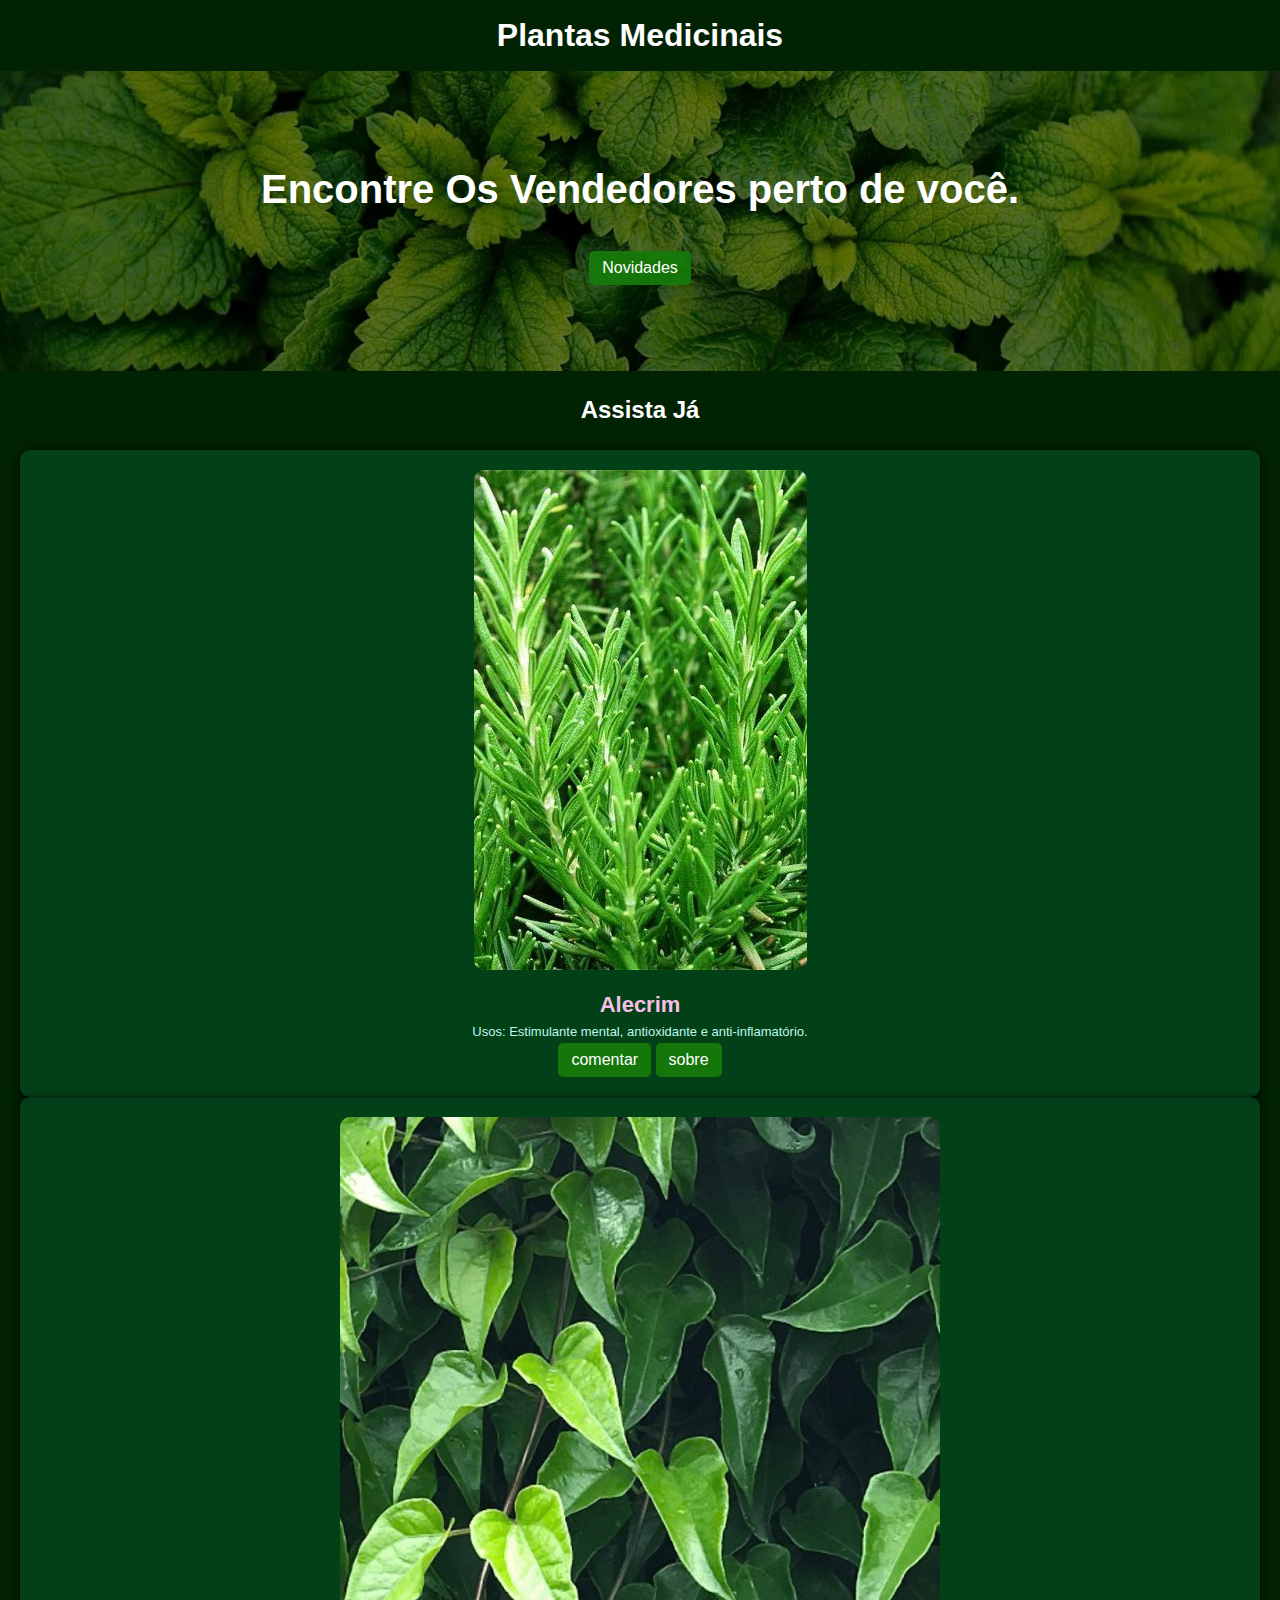
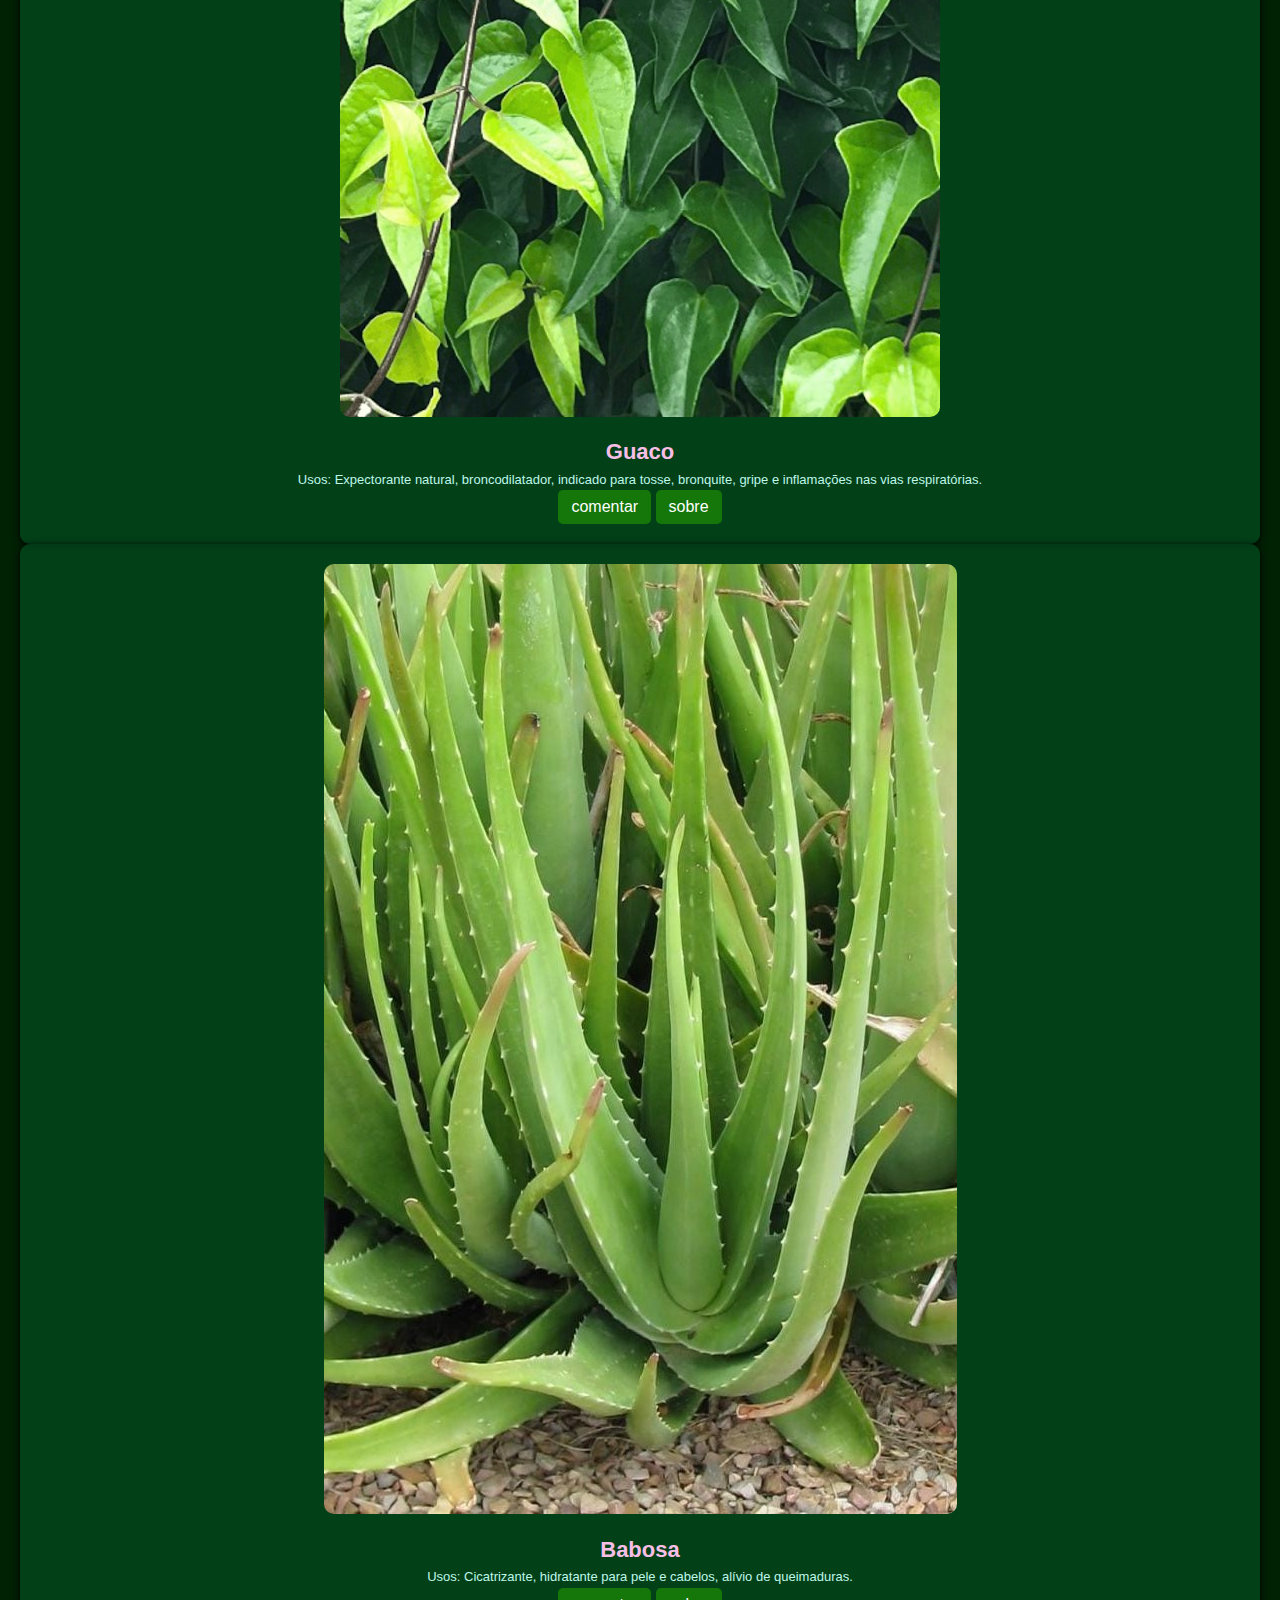
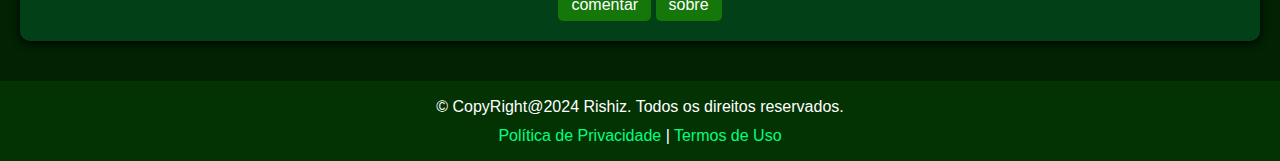
<file: inicio.html>
<!DOCTYPE html>
<html lang="pt-BR">
<head>
    <meta charset="UTF-8">
    <meta name="viewport" content="width=device-width, initial-scale=1.0">
    <meta http-equiv="X-UA-Compatible" content="ie=edge">
    <title>Plantas Medicinais</title>
    <link rel="stylesheet" href="style.css">
</head>
<body>
    <header>
        <div class="logo">
            <h1>Plantas Medicinais</h1>
        </div>
    </header>

    <section class="hero">
        <h2>Encontre Os Vendedores perto de você.</h2>
        <p></p>
        <a href="index.html" class="btn">Novidades</a>
    </section>

    <section class="salas">
        <h2>Assista Já</h2>
            <div class="sala">
                <img src="assets/plantas/planta4/alecrim.jpg" alt="Sala 3">
                <h3 class="bit">Alecrim</h3>
                <p class="nrg">Usos: Estimulante mental, antioxidante e anti-inflamatório.</p>
                <a href="comentario/contato.html"class="btn">comentar</a>
                <a href="assets/plantas/planta4/alecrim.html" class="btn">sobre</a>
            </div>
            <div class="sala">
                <img src="assets/plantas/planta8/guaco.jpg" alt="Sala 3">
                <h3 class="bit">Guaco</h3>
                <p class="nrg">Usos: Expectorante natural, broncodilatador, indicado para tosse, bronquite, gripe e inflamações nas vias respiratórias.</p>
                <a href="comentario/contato.html"class="btn">comentar</a>
                <a href="assets/plantas/planta8/guaco.html" class="btn">sobre</a>
            </div>
            <div class="sala">
                <img src="assets/plantas/planta7/babosa.jpg" alt="Sala 4">
                <h3 class="bit">Babosa</h3>
                <p class="nrg">Usos: Cicatrizante, hidratante para pele e cabelos, alívio de queimaduras.</p>
                <a href="comentario/contato.html"class="btn">comentar</a>
                <a href="assets/plantas/planta7/babosa.html" class="btn">sobre</a>
            </div>
        </div>
    </section>

    <footer>
        <p>&copy;  CopyRight@2024 Rishiz. Todos os direitos reservados.</p>
        <p><a href="copy/copyr.html">Política de Privacidade</a> | <a href="termos/termos.html">Termos de Uso</a></p>
    </footer>
</body>
</html>
</file>
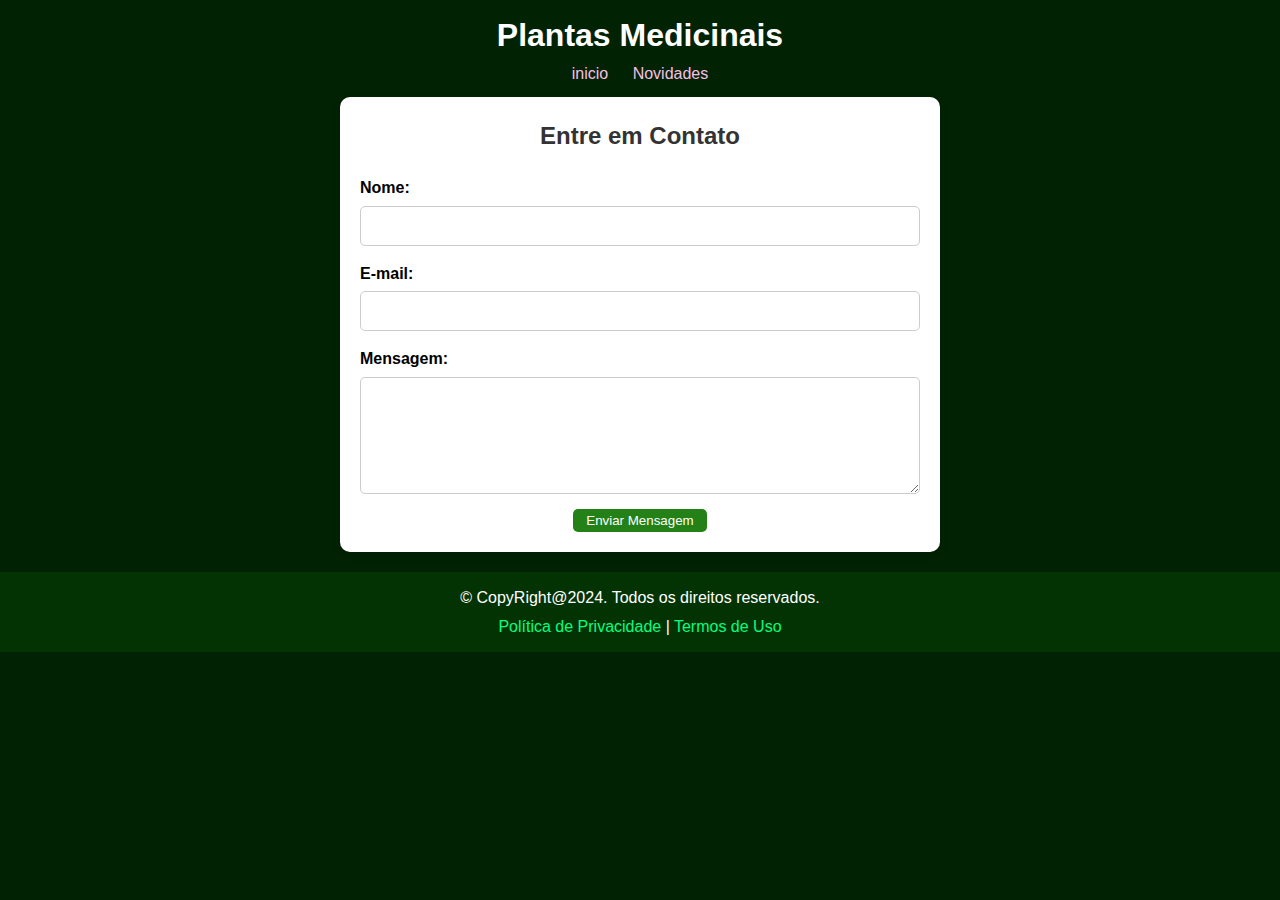
<file: comentario/contato.html>
<!DOCTYPE html>
<html lang="pt-BR">
<head>
    <meta charset="UTF-8">
    <meta name="viewport" content="width=device-width, initial-scale=1.0">
    <meta http-equiv="X-UA-Compatible" content="ie=edge">
    <title>Plantas Medicinais</title>
    <link rel="stylesheet" href="style.css">
</head>
<body>
    <header>
        <div class="logo">
            <h1>Plantas Medicinais</h1>
        </div>
        <nav>
            <ul>
                <li><a href="inicio.html">inicio</a></li>
                <li><a href="index.html">Novidades</a></li>
            </ul>
        </nav>
    </header>

    <section class="contato">
        <h2>Entre em Contato</h2>
        <form action="#" method="post">
            <label for="nome">Nome:</label>
            <input type="text" id="nome" name="nome" required>

            <label for="email">E-mail:</label>
            <input type="email" id="email" name="email" required>

            <label for="mensagem">Mensagem:</label>
            <textarea id="mensagem" name="mensagem" rows="5" required></textarea>

            <button type="submit" class="btn">Enviar Mensagem</button>
        </form>
    </section>

    <footer>
        <p>&copy; CopyRight@2024. Todos os direitos reservados.</p>
        <p><a href="copyr.html">Política de Privacidade</a> | <a href="termos.html">Termos de Uso</a></p>
    </footer>
</body>
</html>
</file>
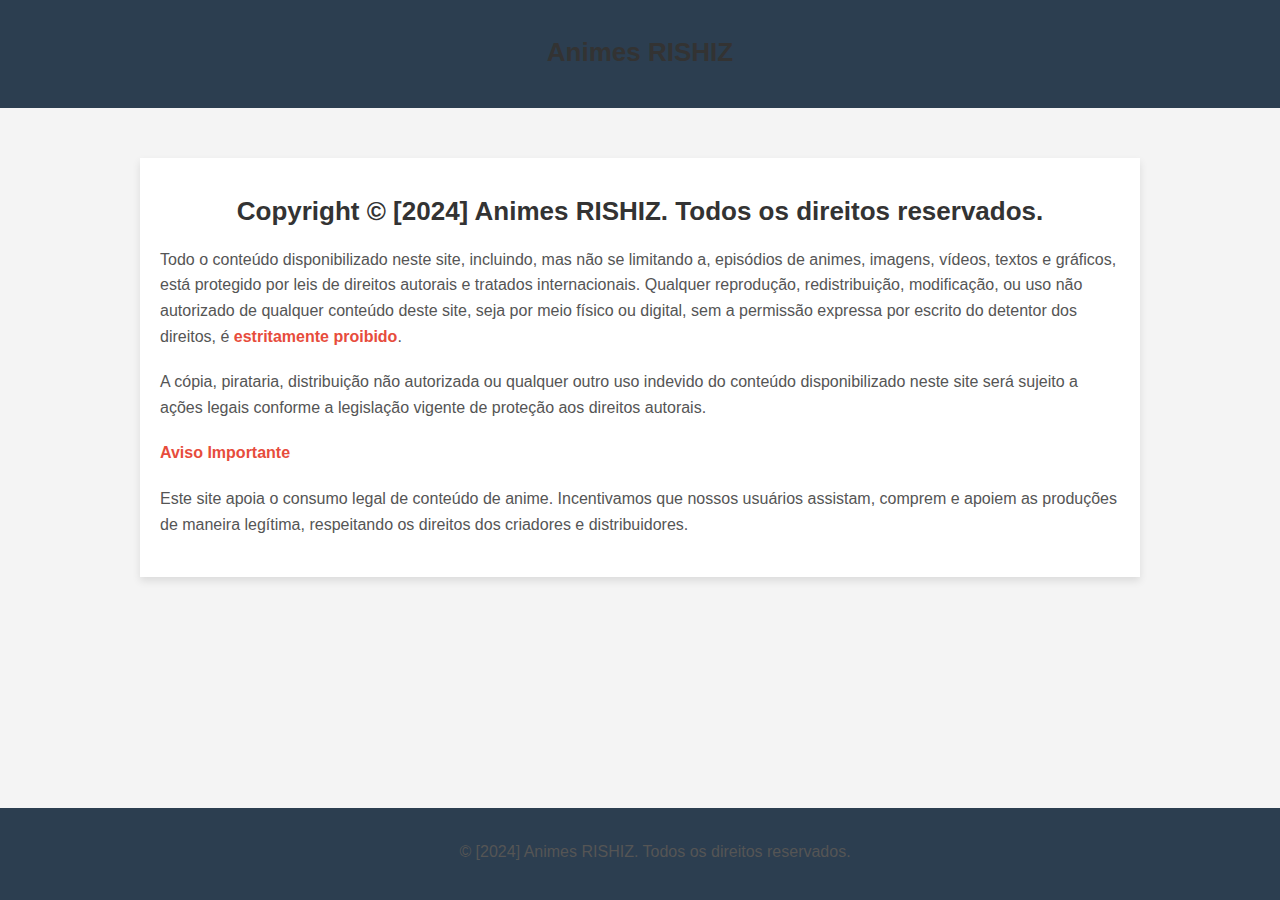
<file: copy/copyr.html>
<!DOCTYPE html>
<html lang="pt-BR">
<head>
    <meta charset="UTF-8">
    <meta name="viewport" content="width=device-width, initial-scale=1.0">
    <meta http-equiv="X-UA-Compatible" content="ie=edge">
    <title>Copyright - Animes RISHIZ</title>
    <link rel="stylesheet" href="copyr.css">
</head>
<body>

<header>
    <h1>Animes RISHIZ</h1>
</header>

<div class="container">
    <h1>Copyright © [2024] Animes RISHIZ. Todos os direitos reservados.</h1>
    <p>Todo o conteúdo disponibilizado neste site, incluindo, mas não se limitando a, episódios de animes, imagens, vídeos, textos e gráficos, está protegido por leis de direitos autorais e tratados internacionais. Qualquer reprodução, redistribuição, modificação, ou uso não autorizado de qualquer conteúdo deste site, seja por meio físico ou digital, sem a permissão expressa por escrito do detentor dos direitos, é <span class="highlight">estritamente proibido</span>.</p>
    
    <p>A cópia, pirataria, distribuição não autorizada ou qualquer outro uso indevido do conteúdo disponibilizado neste site será sujeito a ações legais conforme a legislação vigente de proteção aos direitos autorais.</p>
    
    <p class="highlight">Aviso Importante</p>
    <p>Este site apoia o consumo legal de conteúdo de anime. Incentivamos que nossos usuários assistam, comprem e apoiem as produções de maneira legítima, respeitando os direitos dos criadores e distribuidores.</p>
</div>

<footer>
    <p>© [2024] Animes RISHIZ. Todos os direitos reservados.</p>
</footer>

</body>
</html>
</file>
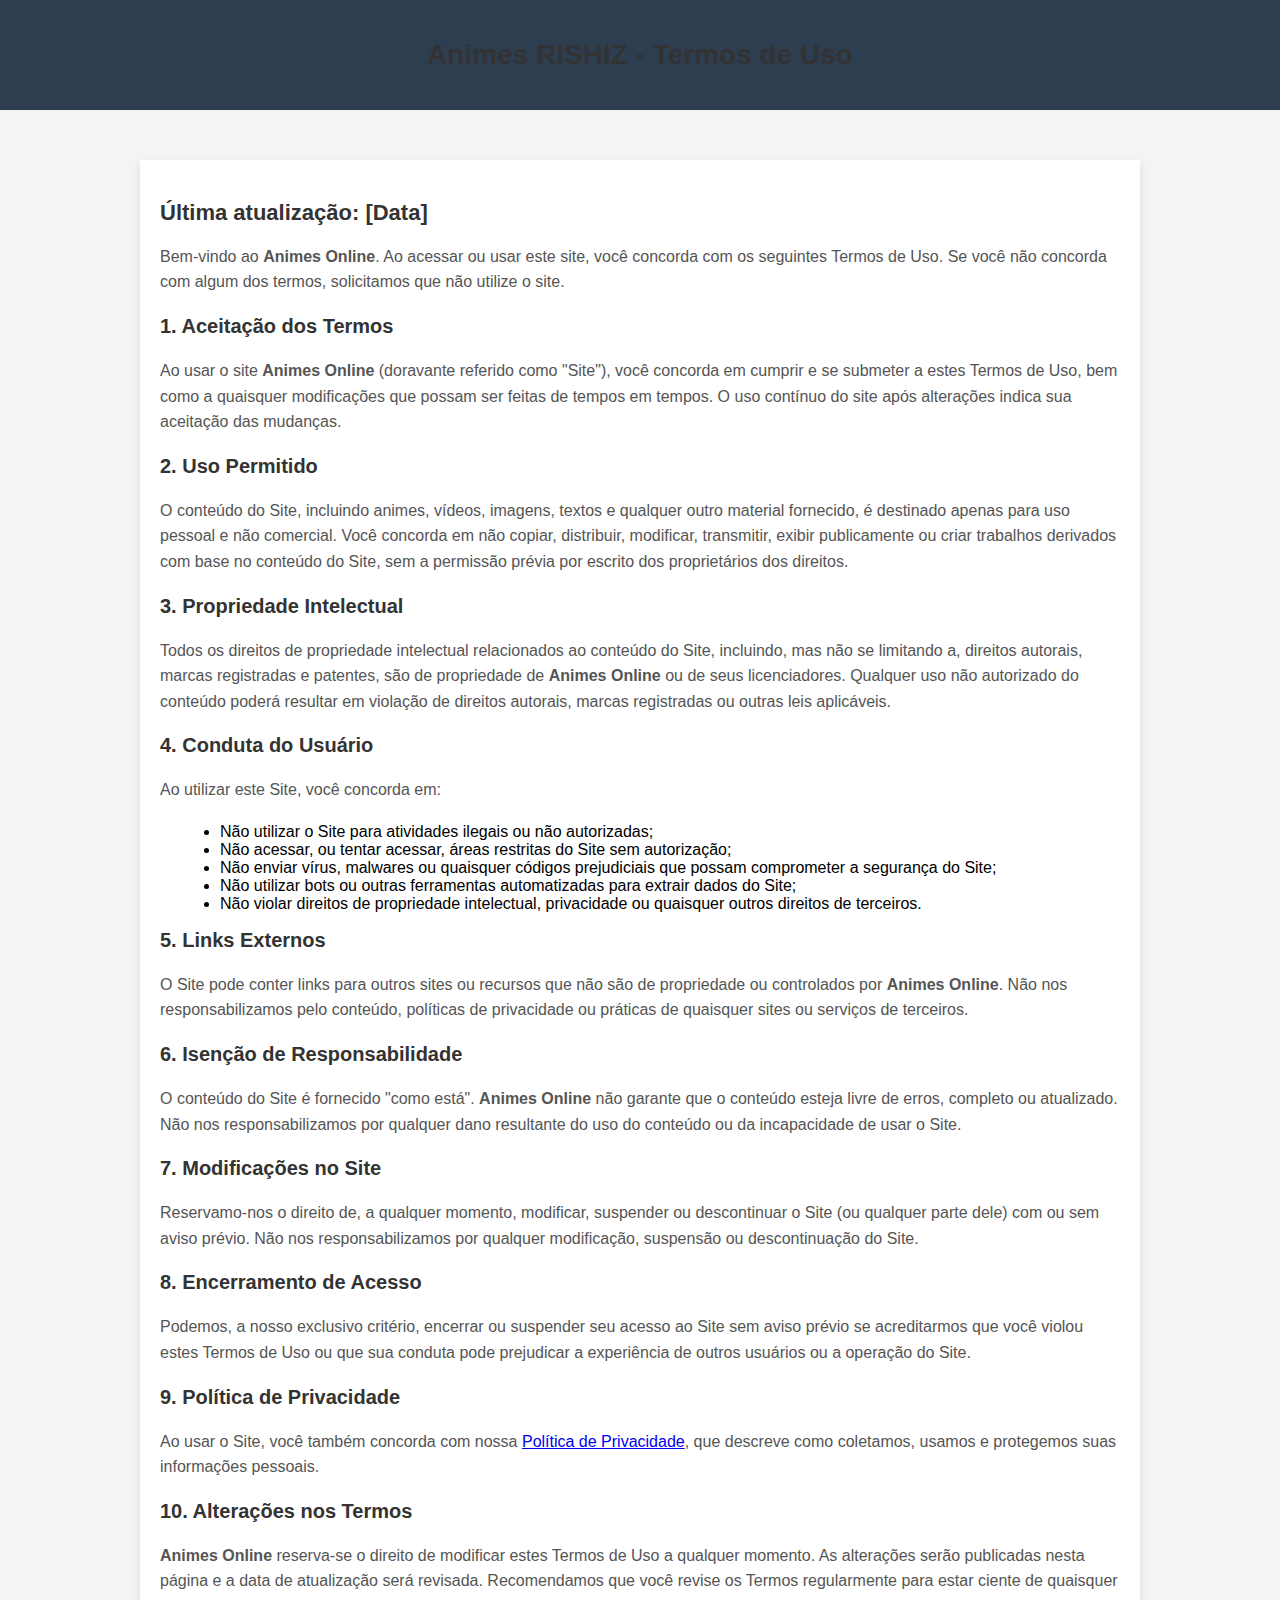
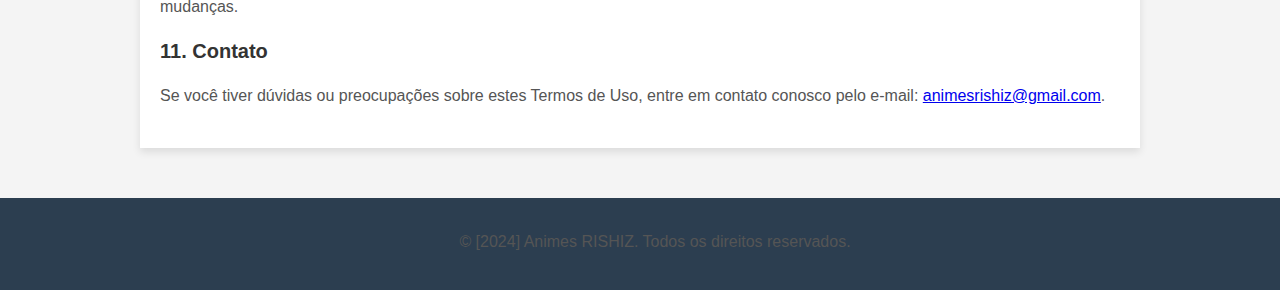
<file: termos/termos.html>
<!DOCTYPE html>
<html lang="pt-BR">
<head>
    <meta charset="UTF-8">
    <meta name="viewport" content="width=device-width, initial-scale=1.0">
    <meta http-equiv="X-UA-Compatible" content="ie=edge">
    <title>Termos de Uso - Animes Online</title>
    <link rel="stylesheet" href="termos.css">
</head>
<body>

<header>
    <h1>Animes RISHIZ - Termos de Uso</h1>
</header>

<div class="container">
    <h2>Última atualização: [Data]</h2>

    <p>Bem-vindo ao <strong>Animes Online</strong>. Ao acessar ou usar este site, você concorda com os seguintes Termos de Uso. Se você não concorda com algum dos termos, solicitamos que não utilize o site.</p>

    <h3>1. Aceitação dos Termos</h3>
    <p>Ao usar o site <strong>Animes Online</strong> (doravante referido como "Site"), você concorda em cumprir e se submeter a estes Termos de Uso, bem como a quaisquer modificações que possam ser feitas de tempos em tempos. O uso contínuo do site após alterações indica sua aceitação das mudanças.</p>

    <h3>2. Uso Permitido</h3>
    <p>O conteúdo do Site, incluindo animes, vídeos, imagens, textos e qualquer outro material fornecido, é destinado apenas para uso pessoal e não comercial. Você concorda em não copiar, distribuir, modificar, transmitir, exibir publicamente ou criar trabalhos derivados com base no conteúdo do Site, sem a permissão prévia por escrito dos proprietários dos direitos.</p>

    <h3>3. Propriedade Intelectual</h3>
    <p>Todos os direitos de propriedade intelectual relacionados ao conteúdo do Site, incluindo, mas não se limitando a, direitos autorais, marcas registradas e patentes, são de propriedade de <strong>Animes Online</strong> ou de seus licenciadores. Qualquer uso não autorizado do conteúdo poderá resultar em violação de direitos autorais, marcas registradas ou outras leis aplicáveis.</p>

    <h3>4. Conduta do Usuário</h3>
    <p>Ao utilizar este Site, você concorda em:</p>
    <ul>
        <li>Não utilizar o Site para atividades ilegais ou não autorizadas;</li>
        <li>Não acessar, ou tentar acessar, áreas restritas do Site sem autorização;</li>
        <li>Não enviar vírus, malwares ou quaisquer códigos prejudiciais que possam comprometer a segurança do Site;</li>
        <li>Não utilizar bots ou outras ferramentas automatizadas para extrair dados do Site;</li>
        <li>Não violar direitos de propriedade intelectual, privacidade ou quaisquer outros direitos de terceiros.</li>
    </ul>

    <h3>5. Links Externos</h3>
    <p>O Site pode conter links para outros sites ou recursos que não são de propriedade ou controlados por <strong>Animes Online</strong>. Não nos responsabilizamos pelo conteúdo, políticas de privacidade ou práticas de quaisquer sites ou serviços de terceiros.</p>

    <h3>6. Isenção de Responsabilidade</h3>
    <p>O conteúdo do Site é fornecido "como está". <strong>Animes Online</strong> não garante que o conteúdo esteja livre de erros, completo ou atualizado. Não nos responsabilizamos por qualquer dano resultante do uso do conteúdo ou da incapacidade de usar o Site.</p>

    <h3>7. Modificações no Site</h3>
    <p>Reservamo-nos o direito de, a qualquer momento, modificar, suspender ou descontinuar o Site (ou qualquer parte dele) com ou sem aviso prévio. Não nos responsabilizamos por qualquer modificação, suspensão ou descontinuação do Site.</p>

    <h3>8. Encerramento de Acesso</h3>
    <p>Podemos, a nosso exclusivo critério, encerrar ou suspender seu acesso ao Site sem aviso prévio se acreditarmos que você violou estes Termos de Uso ou que sua conduta pode prejudicar a experiência de outros usuários ou a operação do Site.</p>

    <h3>9. Política de Privacidade</h3>
    <p>Ao usar o Site, você também concorda com nossa <a href="assets/direitos/politica de privacidade.html">Política de Privacidade</a>, que descreve como coletamos, usamos e protegemos suas informações pessoais.</p>

    <h3>10. Alterações nos Termos</h3>
    <p><strong>Animes Online</strong> reserva-se o direito de modificar estes Termos de Uso a qualquer momento. As alterações serão publicadas nesta página e a data de atualização será revisada. Recomendamos que você revise os Termos regularmente para estar ciente de quaisquer mudanças.</p>

    <h3>11. Contato</h3>
    <p>Se você tiver dúvidas ou preocupações sobre estes Termos de Uso, entre em contato conosco pelo e-mail: <a href="mailto:animesrishiz.com">animesrishiz@gmail.com</a>.</p>
</div>

<footer>
    <p>© [2024] Animes RISHIZ. Todos os direitos reservados.</p>
</footer>

</body>
</html>
</file>
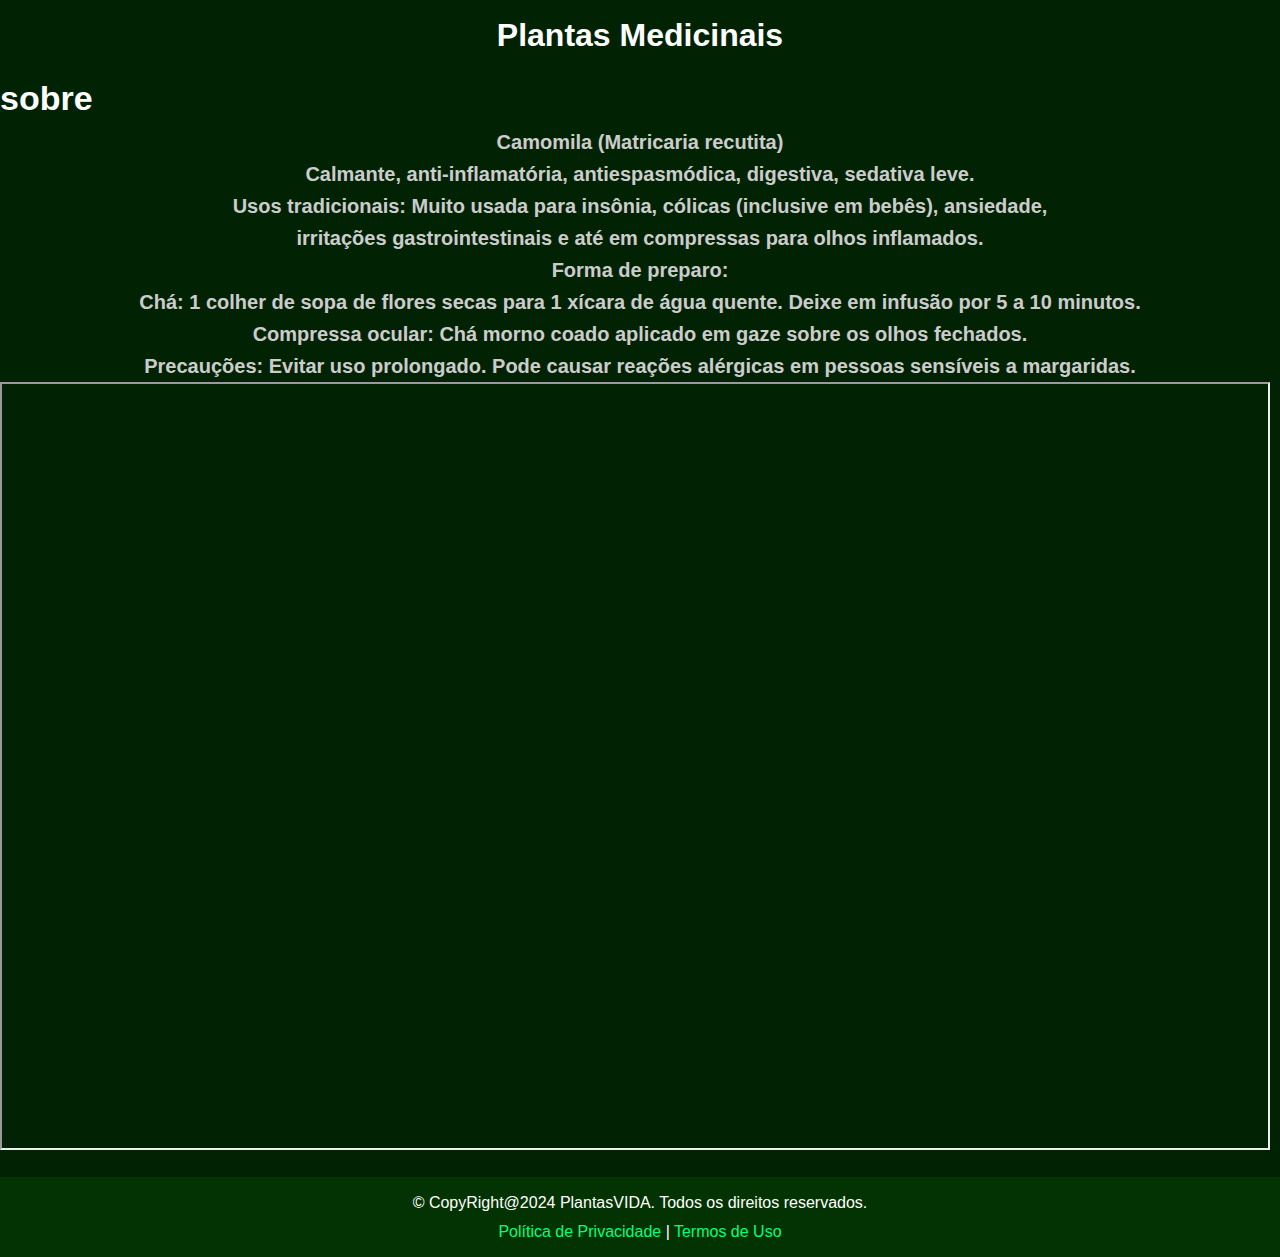
<file: assets/plantas/planta1/camomila.html>
<!DOCTYPE html>
<html lang="pt-BR">
<head>
    <meta charset="UTF-8">
    <meta name="viewport" content="width=device-width, initial-scale=1.0">
    <meta http-equiv="X-UA-Compatible" content="ie=edge">
    <title>Plantas Medicinais</title>
    <link rel="stylesheet" href="style.css">
</head>
<body>
    <header>
        <div class="logo">
            <h1>Plantas Medicinais</h1>
        </div>
        <nav>
        </nav>
    </header>
    <h1 class="ba">sobre</h1>
    <h3 class="texx">Camomila (Matricaria recutita)</h3>
    <h3 class="texx"> Calmante, anti-inflamatória, antiespasmódica, digestiva, sedativa leve.</h3>
    <h3 class="texx">Usos tradicionais: Muito usada para insônia, cólicas (inclusive em bebês), ansiedade,</h3>
    <h3 class="texx">irritações gastrointestinais e até em compressas para olhos inflamados.</h3>
    <h3 class="texx">Forma de preparo:</h3>
    <h3 class="texx">Chá: 1 colher de sopa de flores secas para 1 xícara de água quente. Deixe em infusão por 5 a 10 minutos.</h3>
    <h3 class="texx">Compressa ocular: Chá morno coado aplicado em gaze sobre os olhos fechados.</h3>
    <h3 class="texx">Precauções: Evitar uso prolongado. Pode causar reações alérgicas em pessoas sensíveis a margaridas.</h3>
    <iframe src="https://www.youtube.com/embed/ECE6NmBfv9A?si=3RTTpBIEztrh1QDo" title="YouTube video player" frameborder="1"></iframe>

    <footer>
        <p>&copy; CopyRight@2024 PlantasVIDA. Todos os direitos reservados.</p>
        <p><a href="copy/copyr.html">Política de Privacidade</a> | <a href="termos/termos.html">Termos de Uso</a></p>
    </footer>
</body>
</html>
</file>
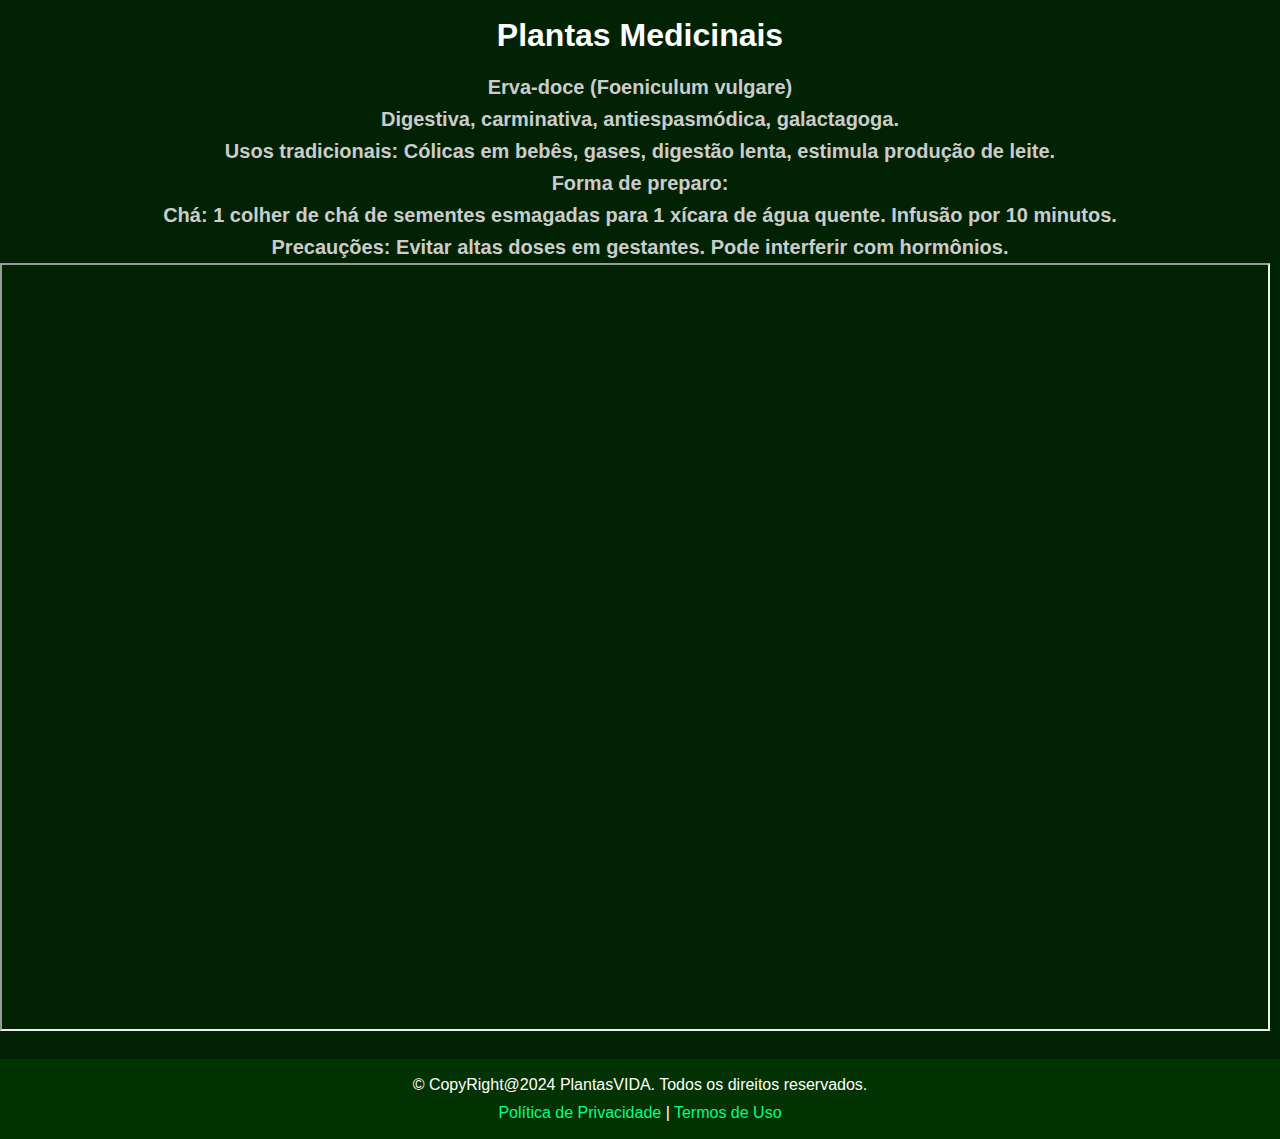
<file: assets/plantas/planta2/erva-doce.html>
<!DOCTYPE html>
<html lang="pt-BR">
<head>
    <meta charset="UTF-8">
    <meta name="viewport" content="width=device-width, initial-scale=1.0">
    <meta http-equiv="X-UA-Compatible" content="ie=edge">
    <title>Plantas Medicinais</title>
    <link rel="stylesheet" href="style.css">
</head>
<body>
    <header>
        <div class="logo">
            <h1>Plantas Medicinais</h1>
        </div>
        <nav>
        </nav>
    </header>
<h3 class="texx">Erva-doce (Foeniculum vulgare)</h3>
<h3 class="texx">Digestiva, carminativa, antiespasmódica, galactagoga.</h3>
<h3 class="texx">Usos tradicionais: Cólicas em bebês, gases, digestão lenta, estimula produção de leite.</h3>
<h3 class="texx">Forma de preparo:</h3>
<h3 class="texx">Chá: 1 colher de chá de sementes esmagadas para 1 xícara de água quente. Infusão por 10 minutos.</h3>
<h3 class="texx">Precauções: Evitar altas doses em gestantes. Pode interferir com hormônios.</h3>
<iframe src="https://www.youtube.com/embed/8dMTjJpIhjI" title="YouTube video player" frameborder="1"></iframe>

    <footer>
        <p>&copy; CopyRight@2024 PlantasVIDA. Todos os direitos reservados.</p>
        <p><a href="copy/copyr.html">Política de Privacidade</a> | <a href="termos/termos.html">Termos de Uso</a></p>
    </footer>
</body>
</html>
</file>
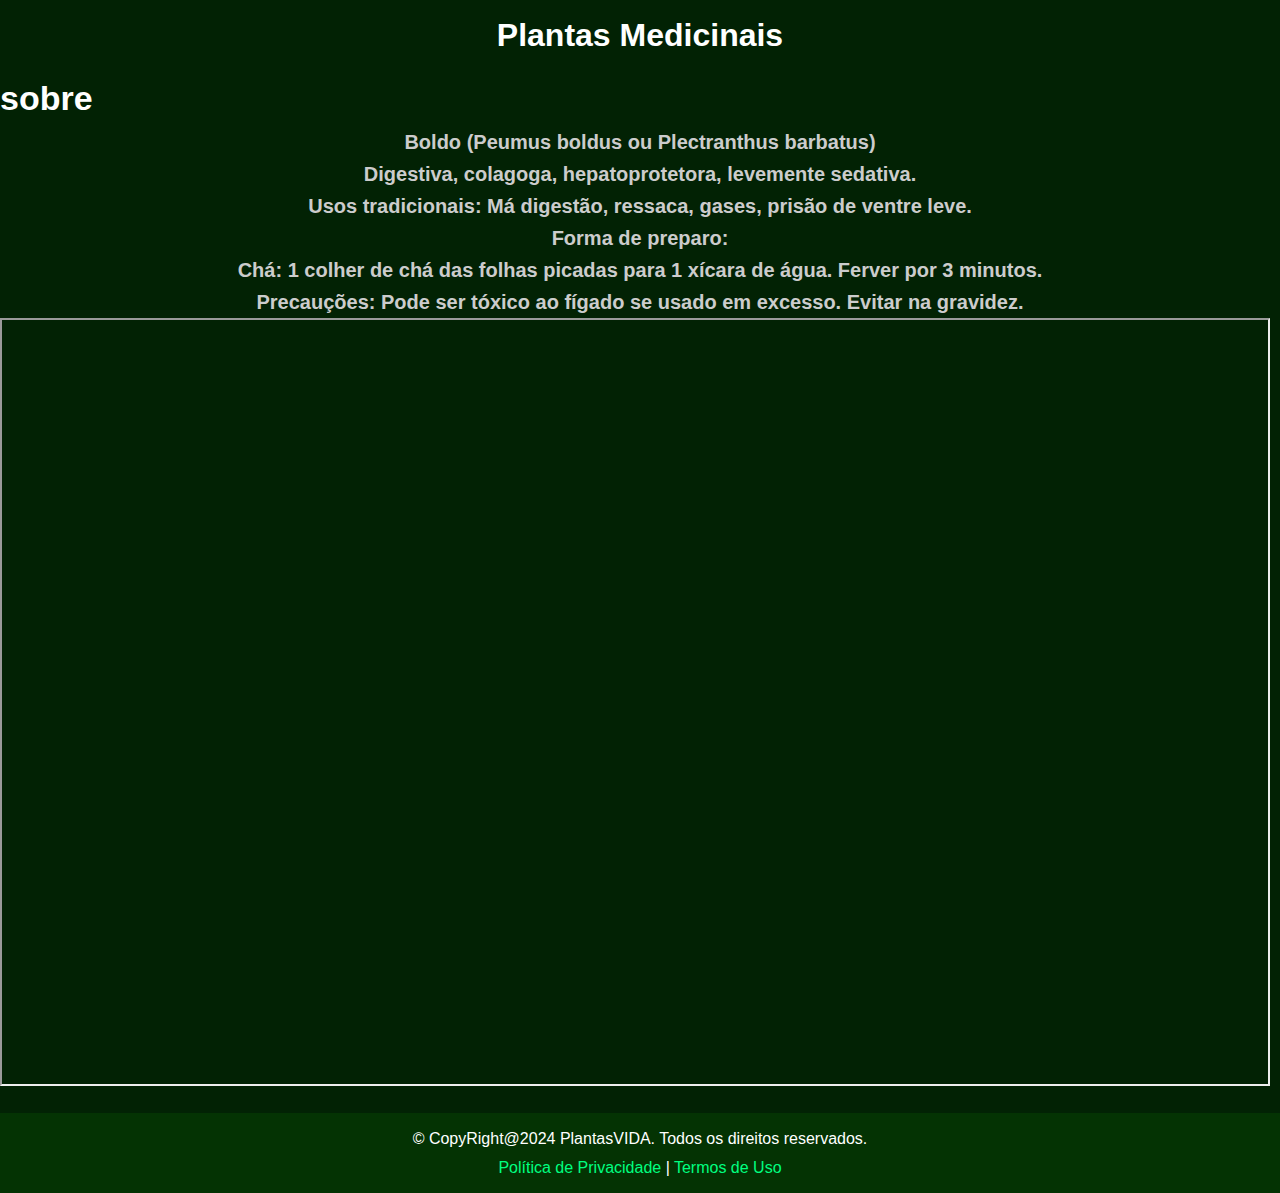
<file: assets/plantas/planta3/boldo.html>
<!DOCTYPE html>
<html lang="pt-BR">
<head>
    <meta charset="UTF-8">
    <meta name="viewport" content="width=device-width, initial-scale=1.0">
    <meta http-equiv="X-UA-Compatible" content="ie=edge">
    <title>Plantas Medicinais</title>
    <link rel="stylesheet" href="style.css">
</head>
<body>
    <header>
        <div class="logo">
            <h1>Plantas Medicinais</h1>
        </div>
        <nav>
        </nav>
    </header>
    <h1 class="ba">sobre</h1>
<h3 class="texx">Boldo (Peumus boldus ou Plectranthus barbatus)</h3>
<h3 class="texx">Digestiva, colagoga, hepatoprotetora, levemente sedativa.</h3>
<h3 class="texx">Usos tradicionais: Má digestão, ressaca, gases, prisão de ventre leve.</h3>
<h3 class="texx">Forma de preparo:</h3>
<h3 class="texx">Chá: 1 colher de chá das folhas picadas para 1 xícara de água. Ferver por 3 minutos.</h3>
<h3 class="texx">Precauções: Pode ser tóxico ao fígado se usado em excesso. Evitar na gravidez.</h3>
<iframe src="https://www.youtube.com/embed/wm7z2ZpZKyA" title="YouTube video player" frameborder="1"></iframe>

    <footer>
        <p>&copy; CopyRight@2024 PlantasVIDA. Todos os direitos reservados.</p>
        <p><a href="copy/copyr.html">Política de Privacidade</a> | <a href="termos/termos.html">Termos de Uso</a></p>
    </footer>
</body>
</html>
</file>
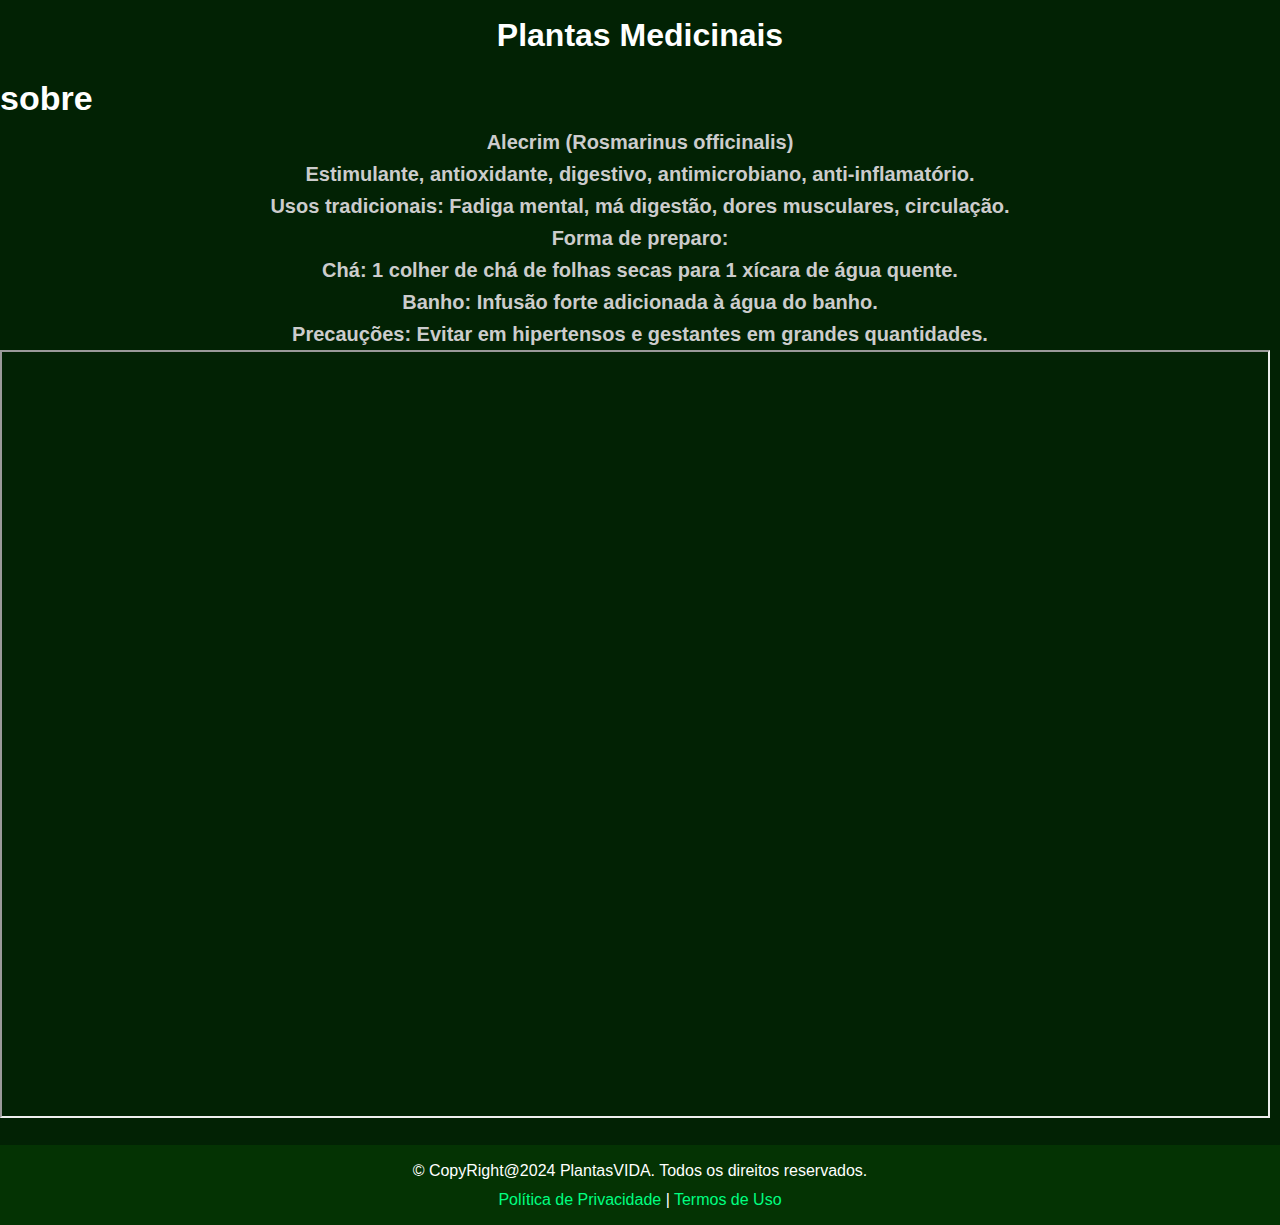
<file: assets/plantas/planta4/alecrim.html>
<!DOCTYPE html>
<html lang="pt-BR">
<head>
    <meta charset="UTF-8">
    <meta name="viewport" content="width=device-width, initial-scale=1.0">
    <meta http-equiv="X-UA-Compatible" content="ie=edge">
    <title>Plantas Medicinais</title>
    <link rel="stylesheet" href="style.css">
</head>
<body>
    <header>
        <div class="logo">
            <h1>Plantas Medicinais</h1>
        </div>
        <nav>
        </nav>
    </header>
    <h1 class="ba">sobre</h1>
    <h3 class="texx">Alecrim (Rosmarinus officinalis)</h3>
<h3 class="texx">Estimulante, antioxidante, digestivo, antimicrobiano, anti-inflamatório.</h3>
<h3 class="texx">Usos tradicionais: Fadiga mental, má digestão, dores musculares, circulação.</h3>
<h3 class="texx">Forma de preparo:</h3>
<h3 class="texx">Chá: 1 colher de chá de folhas secas para 1 xícara de água quente.</h3>
<h3 class="texx">Banho: Infusão forte adicionada à água do banho.</h3>
<h3 class="texx">Precauções: Evitar em hipertensos e gestantes em grandes quantidades.</h3>
<iframe src="https://www.youtube.com/embed/jgP45nyrkOc" title="YouTube video player" frameborder="1"></iframe>

    <footer>
        <p>&copy; CopyRight@2024 PlantasVIDA. Todos os direitos reservados.</p>
        <p><a href="copy/copyr.html">Política de Privacidade</a> | <a href="termos/termos.html">Termos de Uso</a></p>
    </footer>
</body>
</html>
</file>
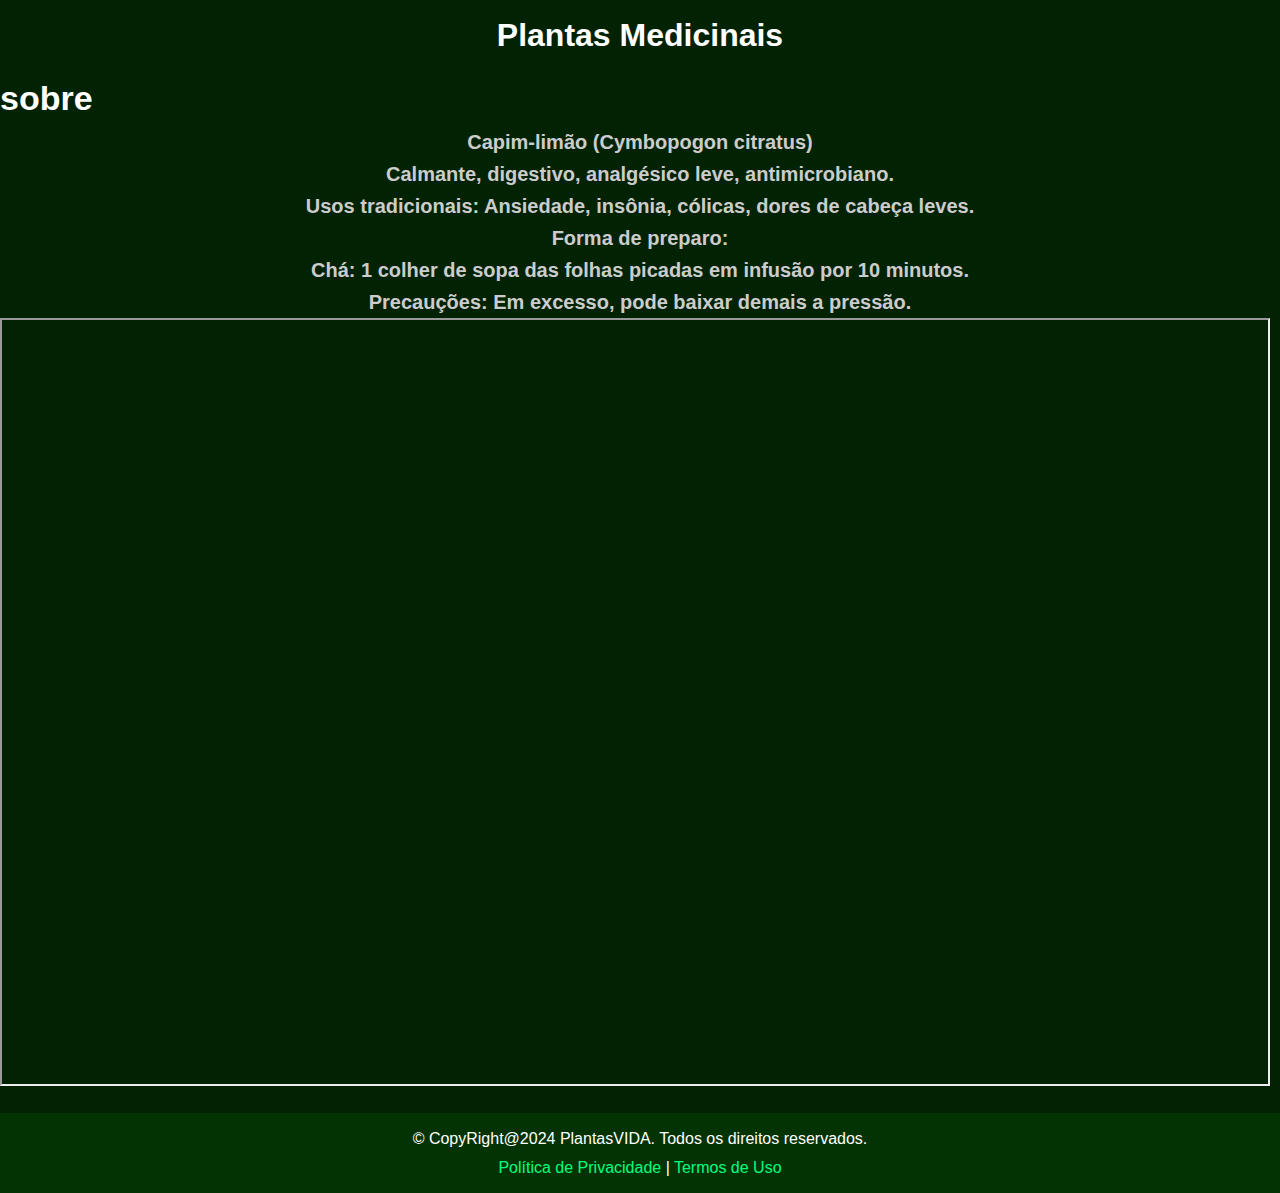
<file: assets/plantas/planta5/capim.html>
<!DOCTYPE html>
<html lang="pt-BR">
<head>
    <meta charset="UTF-8">
    <meta name="viewport" content="width=device-width, initial-scale=1.0">
    <meta http-equiv="X-UA-Compatible" content="ie=edge">
    <title>Plantas Medicinais</title>
    <link rel="stylesheet" href="style.css">
</head>
<body>
    <header>
        <div class="logo">
            <h1>Plantas Medicinais</h1>
        </div>
        <nav>
        </nav>
    </header>
    <h1 class="ba">sobre</h1>
   <h3 class="texx">Capim-limão (Cymbopogon citratus)</h3>
<h3 class="texx">Calmante, digestivo, analgésico leve, antimicrobiano.</h3>
<h3 class="texx">Usos tradicionais: Ansiedade, insônia, cólicas, dores de cabeça leves.</h3>
<h3 class="texx">Forma de preparo:</h3>
<h3 class="texx">Chá: 1 colher de sopa das folhas picadas em infusão por 10 minutos.</h3>
<h3 class="texx">Precauções: Em excesso, pode baixar demais a pressão.</h3>
<iframe src="https://www.youtube.com/embed/7XBDuRiTFkM" title="YouTube video player" frameborder="1"></iframe>
    <footer>
        <p>&copy; CopyRight@2024 PlantasVIDA. Todos os direitos reservados.</p>
        <p><a href="copy/copyr.html">Política de Privacidade</a> | <a href="termos/termos.html">Termos de Uso</a></p>
    </footer>
</body>
</html>
</file>
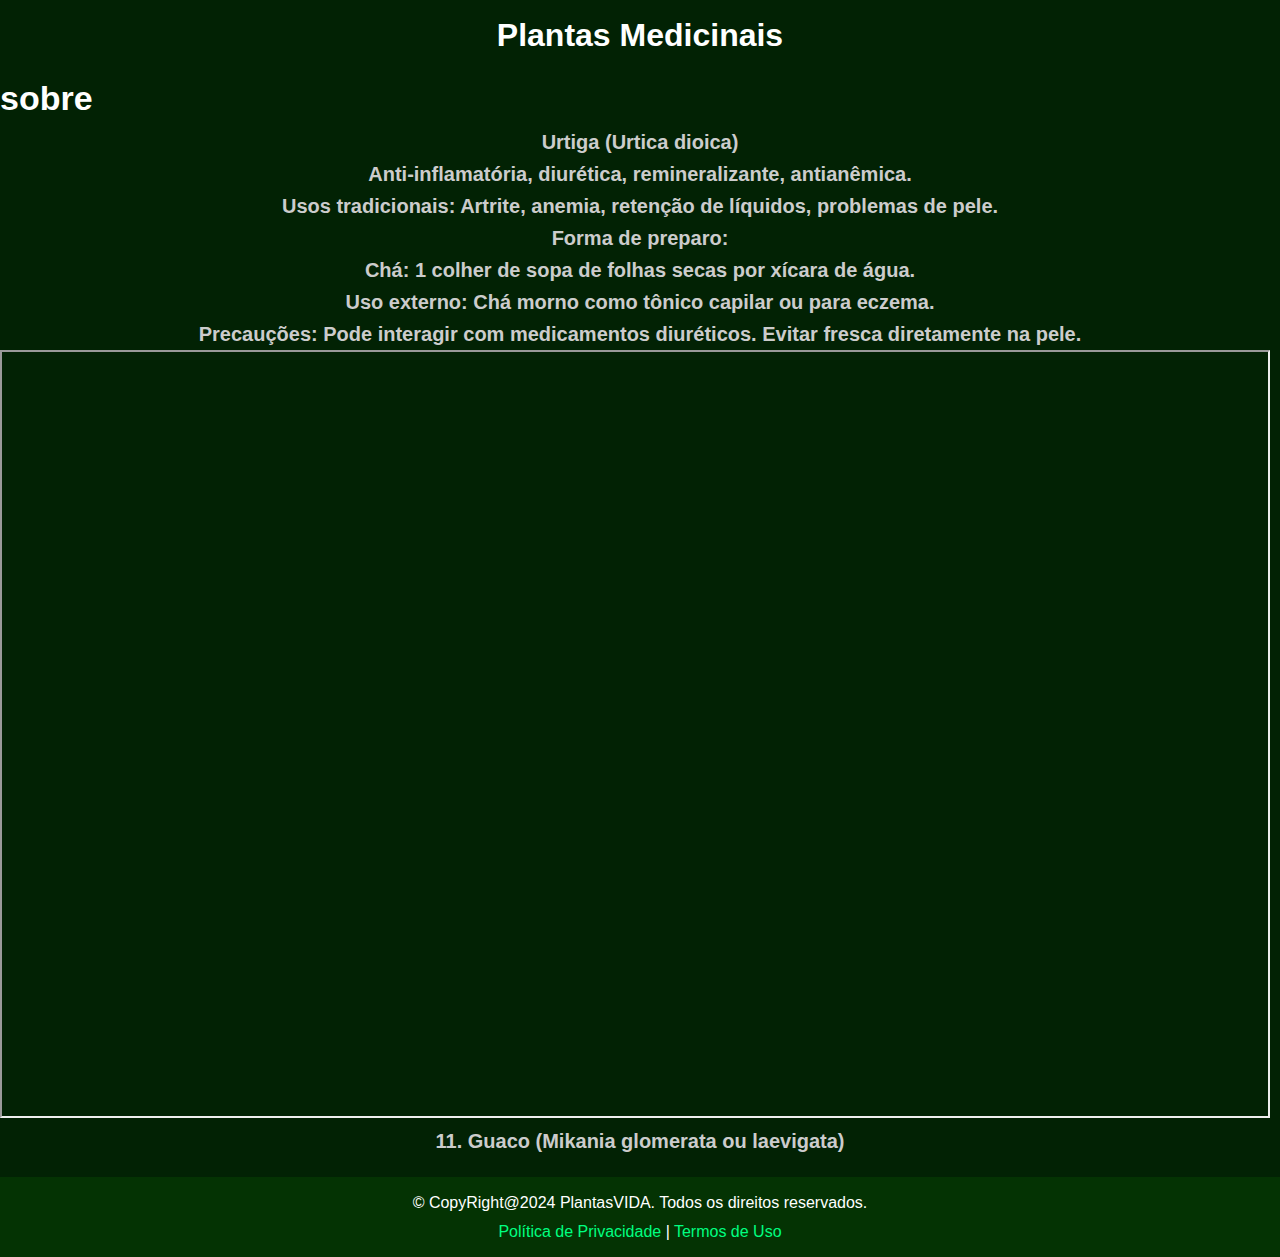
<file: assets/plantas/planta6/urtiga.html>
<!DOCTYPE html>
<html lang="pt-BR">
<head>
    <meta charset="UTF-8">
    <meta name="viewport" content="width=device-width, initial-scale=1.0">
    <meta http-equiv="X-UA-Compatible" content="ie=edge">
    <title>Plantas Medicinais</title>
    <link rel="stylesheet" href="style.css">
</head>
<body>
    <header>
        <div class="logo">
            <h1>Plantas Medicinais</h1>
        </div>
        <nav>
        </nav>
    </header>
    <h1 class="ba">sobre</h1>
<h3 class="texx">Urtiga (Urtica dioica)</h3>
<h3 class="texx">Anti-inflamatória, diurética, remineralizante, antianêmica.</h3>
<h3 class="texx">Usos tradicionais: Artrite, anemia, retenção de líquidos, problemas de pele.</h3>
<h3 class="texx">Forma de preparo:</h3>
<h3 class="texx">Chá: 1 colher de sopa de folhas secas por xícara de água.</h3>
<h3 class="texx">Uso externo: Chá morno como tônico capilar ou para eczema.</h3>
<h3 class="texx">Precauções: Pode interagir com medicamentos diuréticos. Evitar fresca diretamente na pele.</h3>
<iframe src="https://www.youtube.com/embed/N-_M1C5XrDU" title="YouTube video player" frameborder="1"></iframe>

<h3 class="texx">11. Guaco (Mikania glomerata ou laevigata)</h3>

    <footer>
        <p>&copy; CopyRight@2024 PlantasVIDA. Todos os direitos reservados.</p>
        <p><a href="copy/copyr.html">Política de Privacidade</a> | <a href="termos/termos.html">Termos de Uso</a></p>
    </footer>
</body>
</html>
</file>
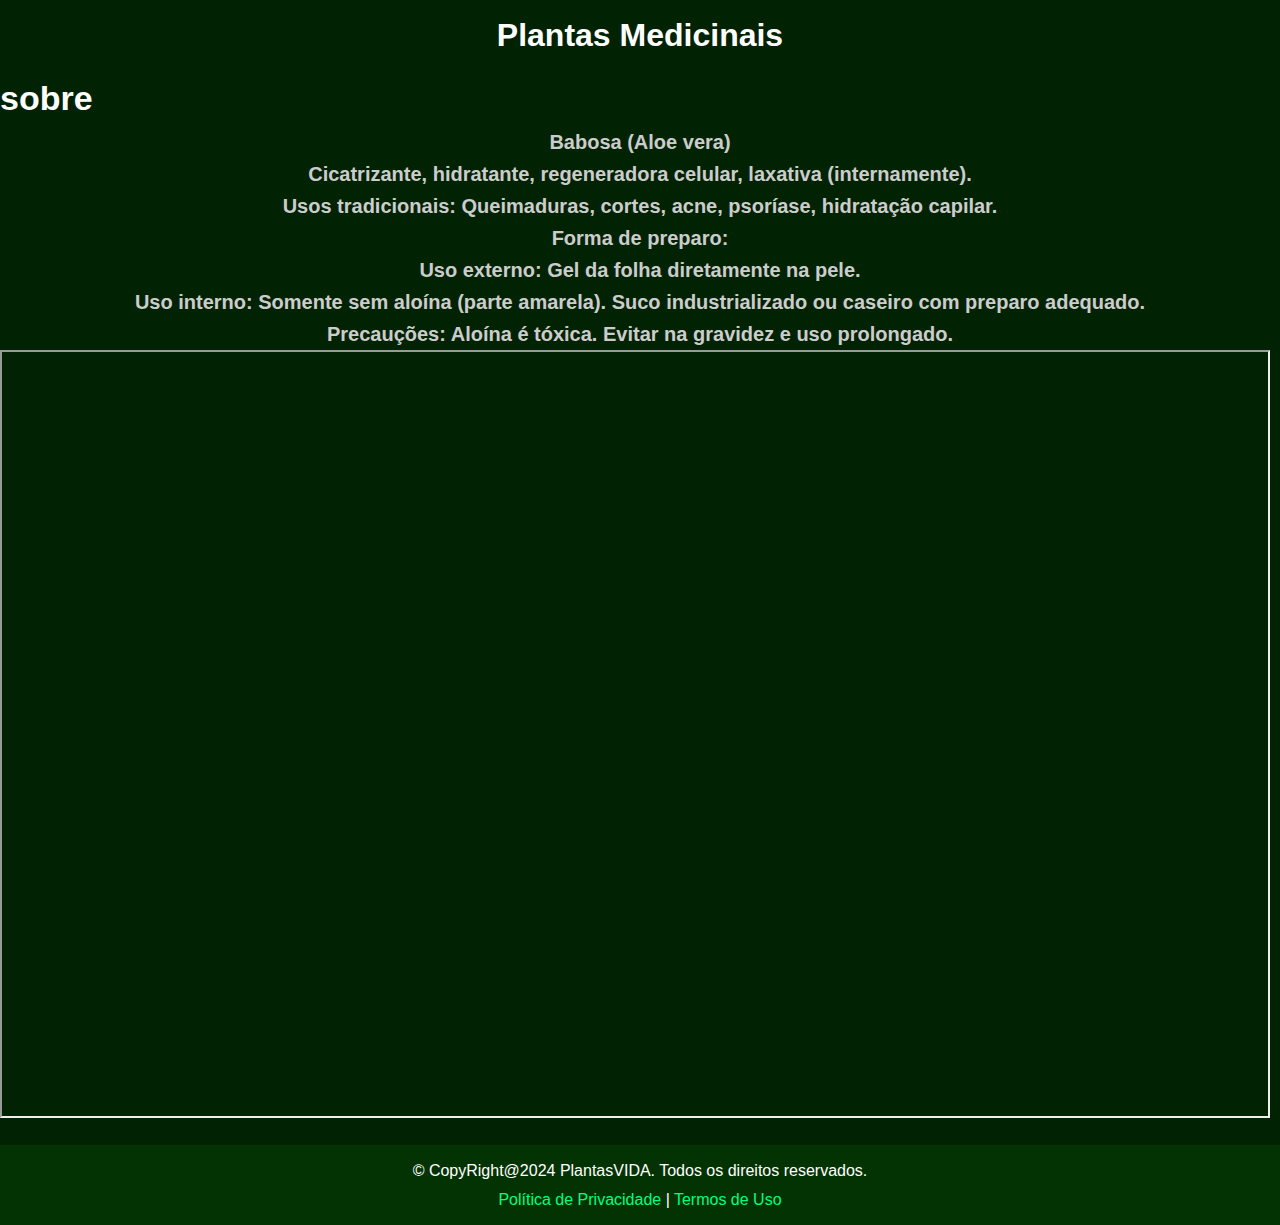
<file: assets/plantas/planta7/babosa.html>
<!DOCTYPE html>
<html lang="pt-BR">
<head>
    <meta charset="UTF-8">
    <meta name="viewport" content="width=device-width, initial-scale=1.0">
    <meta http-equiv="X-UA-Compatible" content="ie=edge">
    <title>Plantas Medicinais</title>
    <link rel="stylesheet" href="style.css">
</head>
<body>
    <header>
        <div class="logo">
            <h1>Plantas Medicinais</h1>
        </div>
        <nav>
        </nav>
    </header>
    <h1 class="ba">sobre</h1>
    <h3 class="texx">Babosa (Aloe vera)</h3>
<h3 class="texx">Cicatrizante, hidratante, regeneradora celular, laxativa (internamente).</h3>
<h3 class="texx">Usos tradicionais: Queimaduras, cortes, acne, psoríase, hidratação capilar.</h3>
<h3 class="texx">Forma de preparo:</h3>
<h3 class="texx">Uso externo: Gel da folha diretamente na pele.</h3>
<h3 class="texx">Uso interno: Somente sem aloína (parte amarela). Suco industrializado ou caseiro com preparo adequado.</h3>
<h3 class="texx">Precauções: Aloína é tóxica. Evitar na gravidez e uso prolongado.</h3>
<iframe src="https://www.youtube.com/embed/kOHcNAHE_Uo" title="YouTube video player" frameborder="1"></iframe>
    <footer>
        <p>&copy; CopyRight@2024 PlantasVIDA. Todos os direitos reservados.</p>
        <p><a href="copy/copyr.html">Política de Privacidade</a> | <a href="termos/termos.html">Termos de Uso</a></p>
    </footer>
</body>
</html>
</file>
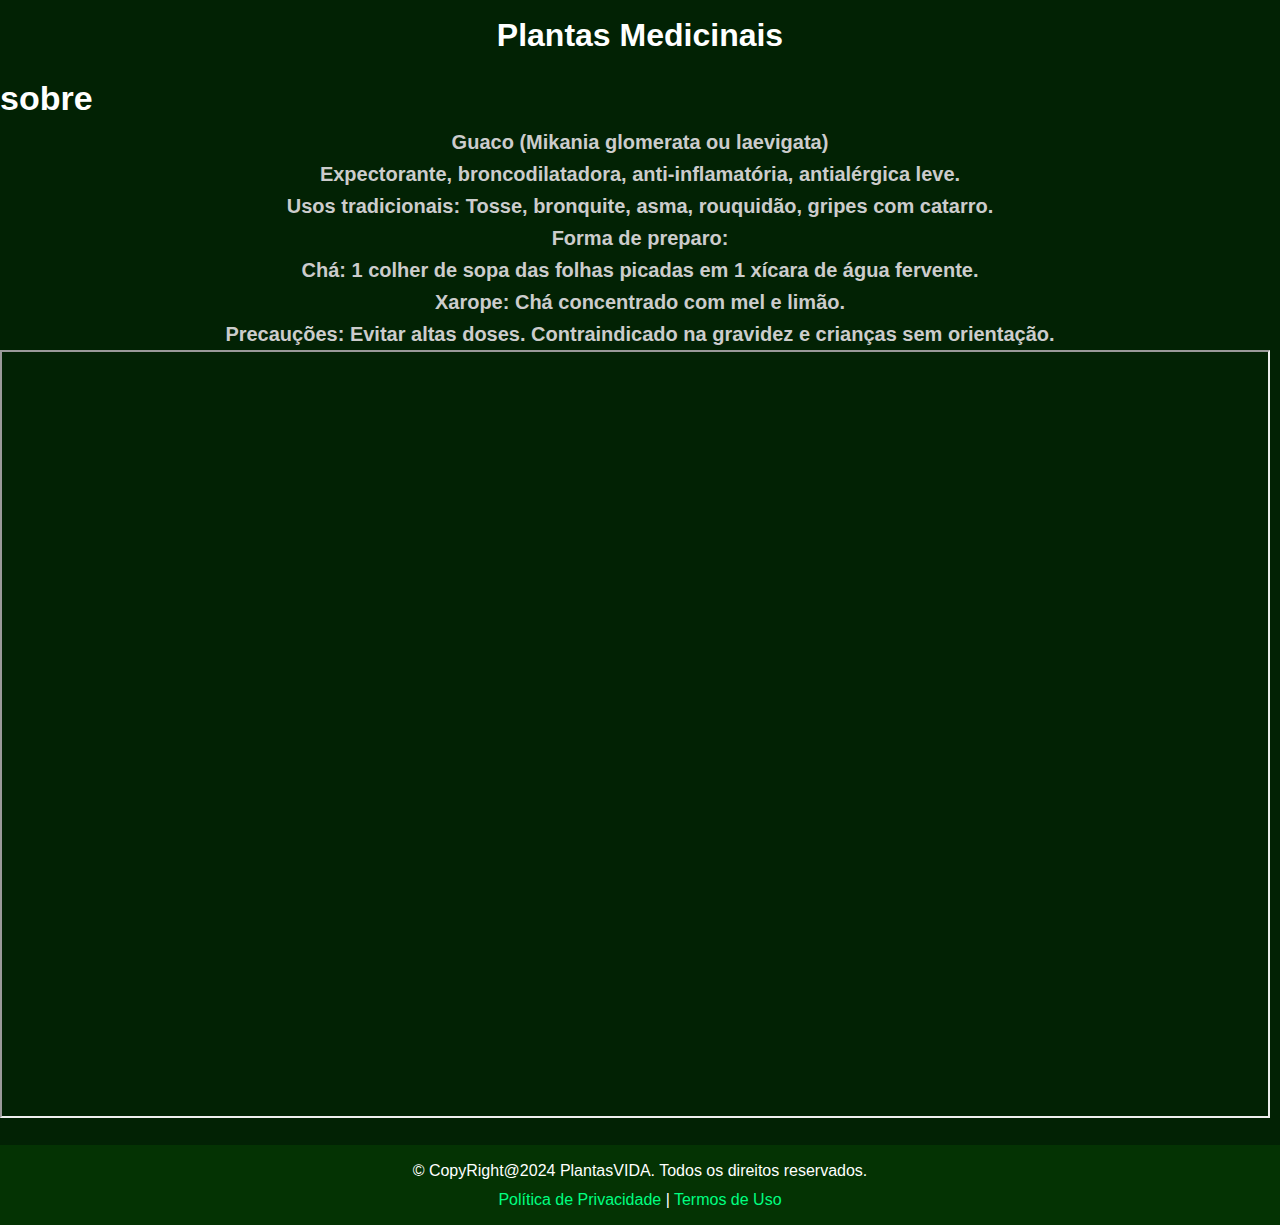
<file: assets/plantas/planta8/guaco.html>
<!DOCTYPE html>
<html lang="pt-BR">
<head>
    <meta charset="UTF-8">
    <meta name="viewport" content="width=device-width, initial-scale=1.0">
    <meta http-equiv="X-UA-Compatible" content="ie=edge">
    <title>Plantas Medicinais</title>
    <link rel="stylesheet" href="style.css">
</head>
<body>
    <header>
        <div class="logo">
            <h1>Plantas Medicinais</h1>
        </div>
        <nav>
        </nav>
    </header>
    <h1 class="ba">sobre</h1>
<h3 class="texx">Guaco (Mikania glomerata ou laevigata)</h3>
<h3 class="texx">Expectorante, broncodilatadora, anti-inflamatória, antialérgica leve.</h3>
<h3 class="texx">Usos tradicionais: Tosse, bronquite, asma, rouquidão, gripes com catarro.</h3>
<h3 class="texx">Forma de preparo:</h3>
<h3 class="texx">Chá: 1 colher de sopa das folhas picadas em 1 xícara de água fervente.</h3>
<h3 class="texx">Xarope: Chá concentrado com mel e limão.</h3>
<h3 class="texx">Precauções: Evitar altas doses. Contraindicado na gravidez e crianças sem orientação.</h3>
<iframe src="https://www.youtube.com/embed/OTXz9w4O7uA" title="YouTube video player" frameborder="1"></iframe>

    <footer>
        <p>&copy; CopyRight@2024 PlantasVIDA. Todos os direitos reservados.</p>
        <p><a href="copy/copyr.html">Política de Privacidade</a> | <a href="termos/termos.html">Termos de Uso</a></p>
    </footer>
</body>
</html>
</file>
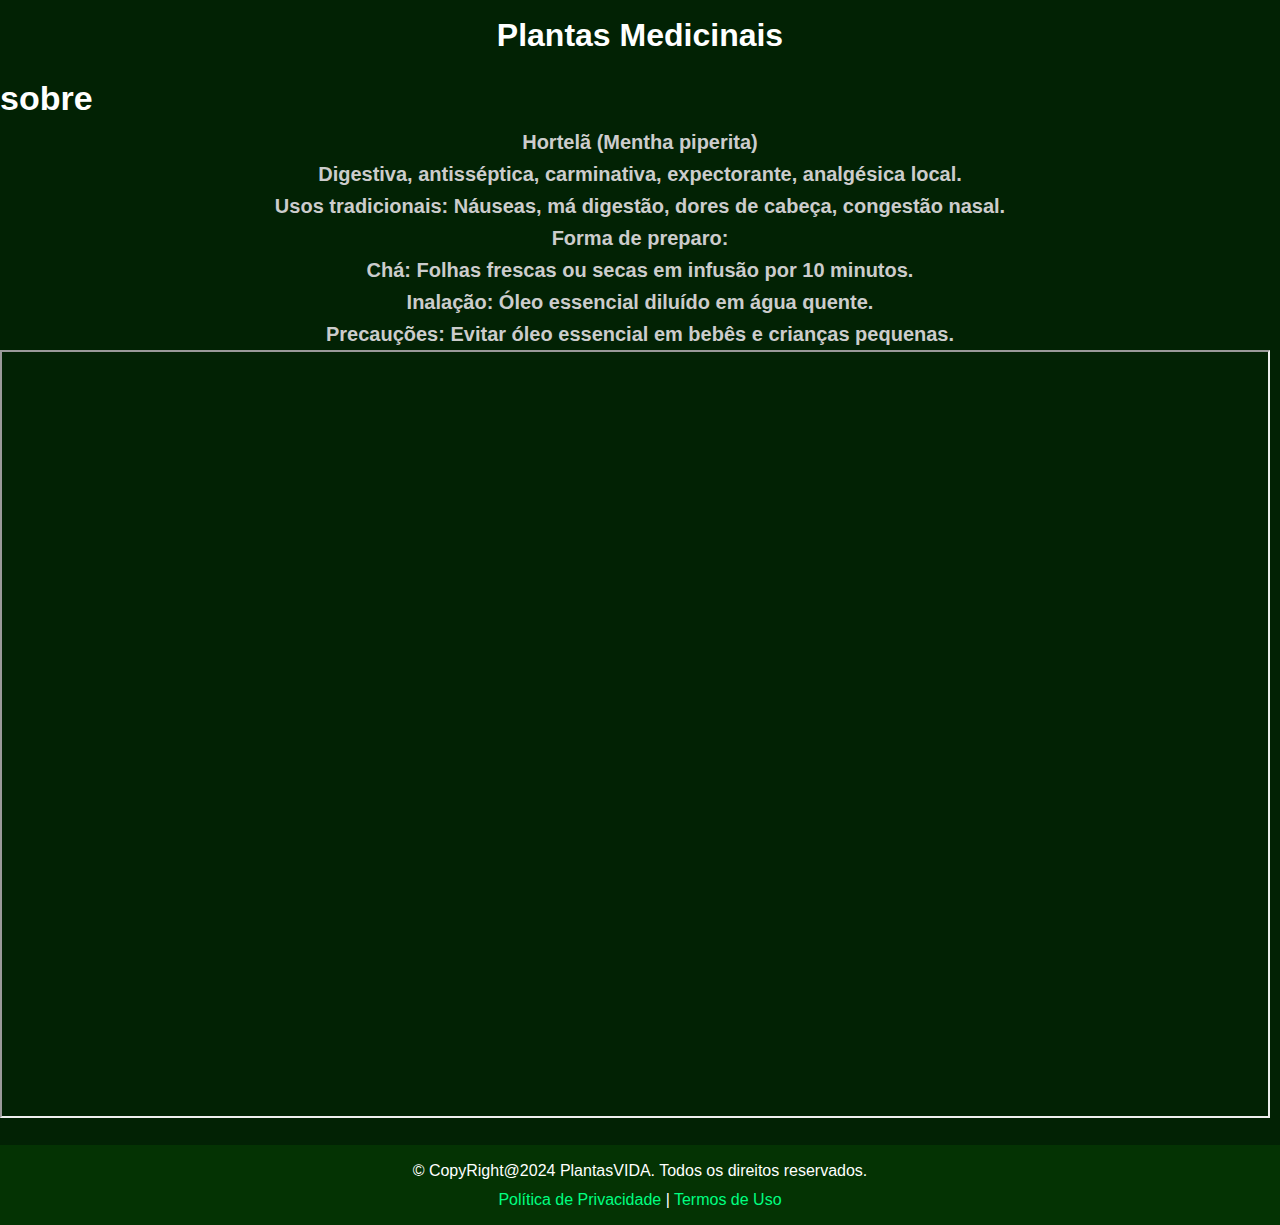
<file: assets/plantas/planta9/hortela.html>
<!DOCTYPE html>
<html lang="pt-BR">
<head>
    <meta charset="UTF-8">
    <meta name="viewport" content="width=device-width, initial-scale=1.0">
    <meta http-equiv="X-UA-Compatible" content="ie=edge">
    <title>Plantas Medicinais</title>
    <link rel="stylesheet" href="style.css">
</head>
<body>
    <header>
        <div class="logo">
            <h1>Plantas Medicinais</h1>
        </div>
        <nav>
        </nav>
    </header>
    <h1 class="ba">sobre</h1>
<h3 class="texx">Hortelã (Mentha piperita)</h3>
<h3 class="texx">Digestiva, antisséptica, carminativa, expectorante, analgésica local.</h3>
<h3 class="texx">Usos tradicionais: Náuseas, má digestão, dores de cabeça, congestão nasal.</h3>
<h3 class="texx">Forma de preparo:</h3>
<h3 class="texx">Chá: Folhas frescas ou secas em infusão por 10 minutos.</h3>
<h3 class="texx">Inalação: Óleo essencial diluído em água quente.</h3>
<h3 class="texx">Precauções: Evitar óleo essencial em bebês e crianças pequenas.</h3>
<iframe src="https://www.youtube.com/embed/o54QlXUgHg0" title="YouTube video player" frameborder="1"></iframe>

    <footer>
        <p>&copy; CopyRight@2024 PlantasVIDA. Todos os direitos reservados.</p>
        <p><a href="copy/copyr.html">Política de Privacidade</a> | <a href="termos/termos.html">Termos de Uso</a></p>
    </footer>
</body>
</html>
</file>
<file: style.css>
* {
    margin: 0;
    padding: 0;
    box-sizing: border-box;
}

body {
    font-family: Arial, sans-serif;
    line-height: 1.6;
    background-color: #022204;
}

header {
    background-color: #022204;
    color: #ffffff;
    padding: 10px 0;
    text-align: center;
}

header .logo h1 {
    margin: 0;
}

nav ul {
    list-style: none;
}

nav ul li {
    display: inline;
    margin: 0 10px;
}

nav ul li a {
    color: #f7bfe6;
    text-decoration: none;
    font-size: 16px;
}

.hero {
    background: url('assets/wallpaper/back.jpg') no-repeat center center/cover;
    color: #fff;
    height: 300px;
    display: flex;
    flex-direction: column;
    justify-content: center;
    align-items: center;
    text-align: center;
}

.hero h2 {
    font-size: 2.5rem;
    margin-bottom: 10px;
}

.hero p {
    font-size: 1.2rem;
    margin-bottom: 20px;
}

.btn {
    
    display: inline-block;
    padding: 4px 13px;
    background-color: #167a09f1;
    color: #fff;
    text-decoration: none;
    border-radius: 5px;
    transition: background-color 0.3s;
}

.btn:hover {
    background-color: #044909;
}

.salas {
    padding: 20px;
    background-color: #022204;
}

.salas h2 {
    text-align: center;
    margin-bottom: 20px;
    color: #ffffff;
}

.grid-container {
    display: grid;
    grid-template-columns: repeat(auto-fit, minmax(300px, 1fr));
    gap: 20px;
    margin: 0 auto;
    max-width: 1000px;
}

.sala {
    background-color: #0355259c;
    padding: 20px;
    text-align: center;
    border-radius: 10px;
    box-shadow: 0 2px 8px rgb(0, 0, 0);
}

.sala img {
    max-width: 100%;
    border-radius: 10px;
    margin-bottom: 10px;
}
.sobre {
    padding: 20px;
    max-width: 800px;
    margin: 0 auto;
    background-color: #fff;
    border-radius: 10px;
    box-shadow: 0 2px 8px rgba(0, 0, 0, 0.1);
}

.sobre h2 {
    text-align: center;
    margin-bottom: 20px;
    color: #333;
}

.contato {
    padding: 20px;
    max-width: 600px;
    margin: 0 auto;
    background-color: #fff;
    border-radius: 10px;
    box-shadow: 0 2px 8px rgba(0, 0, 0, 0.1);
}

.contato h2 {
    text-align: center;
    margin-bottom: 20px;
    color: #333;
}

form {
    display: flex;
    flex-direction: column;
}

form label {
    margin-bottom: 5px;
    font-weight: bold;
}

form input, form textarea {
    margin-bottom: 15px;
    padding: 10px;
    border-radius: 5px;
    border: 1px solid #ccc;
    width: 100%;
    font-size: 16px;
}

form button {
    align-self: center;
    padding: 10px 20px;
    background-color: #037c1460;
    color: #fff;
    border: none;
    border-radius: 5px;
    cursor: pointer;
}

form button:hover {
    background-color: #0b460fd7;
}

footer {
    background-color: #0d740034;
    color: #fff;
    text-align: center;
    padding: 10px 0;
    margin-top: 20px;
}

footer p {
    margin: 3px 0;
}

footer a {
    color: #00ff80;
    text-decoration: none;
}

footer a:hover {
    text-decoration: underline;
}
.bit {
    color: #f7bfe6;
    font-size: 22px;
}
iframe {
    width: 1270px;
    height: 720px;
}
.nrg {
    color: #bff7e9;;
    font-size: 13px;
}
.rt {
    font-style: italic;
    color: #bfe5f7;
    text-align: center;
    font-size: 22px;
}

video {
    min-height: 100%;
    min-width: 100%;
    max-width: 100%;
    max-height: 100%;
    flex-direction: column;
    justify-content: center;
    align-items: center;
    text-align: center;
    border-style: solid;
}
.vidc {
    position: relative;
    width: 100%; 
}

video {
    width: 100%; 
    height: auto; 
}

.tex {
    position: absolute;
    top: 50%; 
    left: 50%;
    transform: translate(-50%, -50%);
    color: white; 
    font-size: 50px; 
    font-weight: bold; 
    text-shadow: 4px 2px 4px rgba(36, 14, 51, 0.7);
    z-index: 1;
}
</file>
<file: comentario/style.css>
* {
    margin: 0;
    padding: 0;
    box-sizing: border-box;
}

body {
    font-family: Arial, sans-serif;
    line-height: 1.6;
    background-color: #022204;
}

header {
    background-color: #022204;
    color: #ffffff;
    padding: 10px 0;
    text-align: center;
}

header .logo h1 {
    margin: 0;
}

nav ul {
    list-style: none;
}

nav ul li {
    display: inline;
    margin: 0 10px;
}

nav ul li a {
    color: #f7bfe6;
    text-decoration: none;
    font-size: 16px;
}

.hero {
    background: url('assets/wallpaper/back.jpg') no-repeat center center/cover;
    color: #fff;
    height: 300px;
    display: flex;
    flex-direction: column;
    justify-content: center;
    align-items: center;
    text-align: center;
}

.hero h2 {
    font-size: 2.5rem;
    margin-bottom: 10px;
}

.hero p {
    font-size: 1.2rem;
    margin-bottom: 20px;
}

.btn {
    
    display: inline-block;
    padding: 4px 13px;
    background-color: #167a09f1;
    color: #fff;
    text-decoration: none;
    border-radius: 5px;
    transition: background-color 0.3s;
}

.btn:hover {
    background-color: #044909;
}

.salas {
    padding: 20px;
    background-color: #022204;
}

.salas h2 {
    text-align: center;
    margin-bottom: 20px;
    color: #ffffff;
}

.grid-container {
    display: grid;
    grid-template-columns: repeat(auto-fit, minmax(300px, 1fr));
    gap: 20px;
    margin: 0 auto;
    max-width: 1000px;
}

.sala {
    background-color: #0355259c;
    padding: 20px;
    text-align: center;
    border-radius: 10px;
    box-shadow: 0 2px 8px rgb(0, 0, 0);
}

.sala img {
    max-width: 100%;
    border-radius: 10px;
    margin-bottom: 10px;
}
.sobre {
    padding: 20px;
    max-width: 800px;
    margin: 0 auto;
    background-color: #fff;
    border-radius: 10px;
    box-shadow: 0 2px 8px rgba(0, 0, 0, 0.1);
}

.sobre h2 {
    text-align: center;
    margin-bottom: 20px;
    color: #333;
}

.contato {
    padding: 20px;
    max-width: 600px;
    margin: 0 auto;
    background-color: #fff;
    border-radius: 10px;
    box-shadow: 0 2px 8px rgba(0, 0, 0, 0.1);
}

.contato h2 {
    text-align: center;
    margin-bottom: 20px;
    color: #333;
}

form {
    display: flex;
    flex-direction: column;
}

form label {
    margin-bottom: 5px;
    font-weight: bold;
}

form input, form textarea {
    margin-bottom: 15px;
    padding: 10px;
    border-radius: 5px;
    border: 1px solid #ccc;
    width: 100%;
    font-size: 16px;
}

form button {
    align-self: center;
    padding: 10px 20px;
    background-color: #037c1460;
    color: #fff;
    border: none;
    border-radius: 5px;
    cursor: pointer;
}

form button:hover {
    background-color: #0b460fd7;
}

footer {
    background-color: #0d740034;
    color: #fff;
    text-align: center;
    padding: 10px 0;
    margin-top: 20px;
}

footer p {
    margin: 3px 0;
}

footer a {
    color: #00ff80;
    text-decoration: none;
}

footer a:hover {
    text-decoration: underline;
}
.bit {
    color: #f7bfe6;
    font-size: 22px;
}
iframe {
    width: 1270px;
    height: 720px;
}
.nrg {
    color: #bff7e9;;
    font-size: 13px;
}
.rt {
    font-style: italic;
    color: #bfe5f7;
    text-align: center;
    font-size: 22px;
}

video {
    min-height: 100%;
    min-width: 100%;
    max-width: 100%;
    max-height: 100%;
    flex-direction: column;
    justify-content: center;
    align-items: center;
    text-align: center;
    border-style: solid;
}
.vidc {
    position: relative;
    width: 100%; 
}

video {
    width: 100%; 
    height: auto; 
}

.tex {
    position: absolute;
    top: 50%; 
    left: 50%;
    transform: translate(-50%, -50%);
    color: white; 
    font-size: 50px; 
    font-weight: bold; 
    text-shadow: 4px 2px 4px rgba(36, 14, 51, 0.7);
    z-index: 1;
}
</file>
<file: copy/copyr.css>
body {
    font-family: 'Arial', sans-serif;
    margin: 0;
    padding: 0;
    background-color: #f4f4f4;
}

header {
    background-color: #2c3e50;
    padding: 20px;
    text-align: center;
    color: #fff;
}

.container {
    max-width: 960px;
    margin: 50px auto;
    padding: 20px;
    background-color: #fff;
    box-shadow: 0px 4px 8px rgba(0, 0, 0, 0.1);
}

h1 {
    font-size: 26px;
    color: #333;
    text-align: center;
    margin-bottom: 20px;
}

p {
    font-size: 16px;
    line-height: 1.6;
    color: #555;
    margin-bottom: 20px;
}

.highlight {
    font-weight: bold;
    color: #e74c3c;
}

footer {
    background-color: #2c3e50;
    color: #fff;
    text-align: center;
    padding: 15px;
    position: fixed;
    bottom: 0;
    width: 100%;
}
</file>
<file: termos/termos.css>
body {
    font-family: 'Arial', sans-serif;
    margin: 0;
    padding: 0;
    background-color: #f4f4f4;
}

header {
    background-color: #2c3e50;
    padding: 20px;
    text-align: center;
    color: #fff;
}

.container {
    max-width: 960px;
    margin: 50px auto;
    padding: 20px;
    background-color: #fff;
    box-shadow: 0px 4px 8px rgba(0, 0, 0, 0.1);
}

h1, h2, h3 {
    color: #333;
}

h1 {
    font-size: 28px;
}

h2 {
    font-size: 22px;
    margin-top: 20px;
}

h3 {
    font-size: 20px;
    margin-top: 15px;
}

p {
    font-size: 16px;
    line-height: 1.6;
    color: #555;
    margin-bottom: 20px;
}

ul {
    margin-left: 20px;
}

footer {
    background-color: #2c3e50;
    color: #fff;
    text-align: center;
    padding: 15px;
    position: relative;
    bottom: 0;
    width: 100%;
}
</file>
<file: assets/plantas/planta1/style.css>
* {
    margin: 0;
    padding: 0;
    box-sizing: border-box;
}

body {
    font-family: Arial, sans-serif;
    line-height: 1.6;
    background-color: #022204;
}

header {
    background-color: #022204;
    color: #ffffff;
    padding: 10px 0;
    text-align: center;
}

header .logo h1 {
    margin: 0;
}

nav ul {
    list-style: none;
}

nav ul li {
    display: inline;
    margin: 0 10px;
}

nav ul li a {
    color: #f7bfe6;
    text-decoration: none;
    font-size: 16px;
}

.hero {
    background: url('assets/wallpaper/back.jpg') no-repeat center center/cover;
    color: #fff;
    height: 300px;
    display: flex;
    flex-direction: column;
    justify-content: center;
    align-items: center;
    text-align: center;
}

.hero h2 {
    font-size: 2.5rem;
    margin-bottom: 10px;
}

.hero p {
    font-size: 1.2rem;
    margin-bottom: 20px;
}

.btn {
    
    display: inline-block;
    padding: 4px 13px;
    background-color: #167a09f1;
    color: #fff;
    text-decoration: none;
    border-radius: 5px;
    transition: background-color 0.3s;
}

.btn:hover {
    background-color: #044909;
}

.salas {
    padding: 20px;
    background-color: #022204;
}

.salas h2 {
    text-align: center;
    margin-bottom: 20px;
    color: #ffffff;
}

.grid-container {
    display: grid;
    grid-template-columns: repeat(auto-fit, minmax(300px, 1fr));
    gap: 20px;
    margin: 0 auto;
    max-width: 1000px;
}

.sala {
    background-color: #0355259c;
    padding: 20px;
    text-align: center;
    border-radius: 10px;
    box-shadow: 0 2px 8px rgb(0, 0, 0);
}

.sala img {
    max-width: 100%;
    border-radius: 10px;
    margin-bottom: 10px;
}
.sobre {
    padding: 20px;
    max-width: 800px;
    margin: 0 auto;
    background-color: #fff;
    border-radius: 10px;
    box-shadow: 0 2px 8px rgba(0, 0, 0, 0.1);
}

.sobre h2 {
    text-align: center;
    margin-bottom: 20px;
    color: #333;
}

.contato {
    padding: 20px;
    max-width: 600px;
    margin: 0 auto;
    background-color: #fff;
    border-radius: 10px;
    box-shadow: 0 2px 8px rgba(0, 0, 0, 0.1);
}

.contato h2 {
    text-align: center;
    margin-bottom: 20px;
    color: #333;
}

form {
    display: flex;
    flex-direction: column;
}

form label {
    margin-bottom: 5px;
    font-weight: bold;
}

form input, form textarea {
    margin-bottom: 15px;
    padding: 10px;
    border-radius: 5px;
    border: 1px solid #ccc;
    width: 100%;
    font-size: 16px;
}

form button {
    align-self: center;
    padding: 10px 20px;
    background-color: #037c1460;
    color: #fff;
    border: none;
    border-radius: 5px;
    cursor: pointer;
}

form button:hover {
    background-color: #0b460fd7;
}

footer {
    background-color: #0d740034;
    color: #fff;
    text-align: center;
    padding: 10px 0;
    margin-top: 20px;
}

footer p {
    margin: 3px 0;
}

footer a {
    color: #00ff80;
    text-decoration: none;
}

footer a:hover {
    text-decoration: underline;
}
.bit {
    color: #f7bfe6;
    font-size: 22px;
}
iframe {
    width: 1270px;
    height: 768px;
    text-align: center;
}
.nrg {
    color: #bff7e9;;
    font-size: 13px;
}
.rt {
    font-style: italic;
    color: #bfe5f7;
    text-align: center;
    font-size: 22px;
}

video {
    min-height: 100%;
    min-width: 100%;
    max-width: 100%;
    max-height: 100%;
    flex-direction: column;
    justify-content: center;
    align-items: center;
    text-align: center;
    border-style: solid;
}
.vidc {
    position: relative;
    width: 100%; 
}

video {
    width: 100%; 
    height: auto; 
}

.tex {
    position: absolute;
    top: 50%; 
    left: 50%;
    transform: translate(-50%, -50%);
    color: white; 
    font-size: 50px; 
    font-weight: bold; 
    text-shadow: 4px 2px 4px rgba(36, 14, 51, 0.7);
    z-index: 1;
}
.texx {
    color: #ccc;
    font-size: 20px;
    text-align: center;
}
 .ba {
    font-size: 34px;
    color: #fff;
 }
</file>
<file: assets/plantas/planta2/style.css>
* {
    margin: 0;
    padding: 0;
    box-sizing: border-box;
}

body {
    font-family: Arial, sans-serif;
    line-height: 1.6;
    background-color: #022204;
}

header {
    background-color: #022204;
    color: #ffffff;
    padding: 10px 0;
    text-align: center;
}

header .logo h1 {
    margin: 0;
}

nav ul {
    list-style: none;
}

nav ul li {
    display: inline;
    margin: 0 10px;
}

nav ul li a {
    color: #f7bfe6;
    text-decoration: none;
    font-size: 16px;
}

.hero {
    background: url('assets/wallpaper/back.jpg') no-repeat center center/cover;
    color: #fff;
    height: 300px;
    display: flex;
    flex-direction: column;
    justify-content: center;
    align-items: center;
    text-align: center;
}

.hero h2 {
    font-size: 2.5rem;
    margin-bottom: 10px;
}

.hero p {
    font-size: 1.2rem;
    margin-bottom: 20px;
}

.btn {
    
    display: inline-block;
    padding: 4px 13px;
    background-color: #167a09f1;
    color: #fff;
    text-decoration: none;
    border-radius: 5px;
    transition: background-color 0.3s;
}

.btn:hover {
    background-color: #044909;
}

.salas {
    padding: 20px;
    background-color: #022204;
}

.salas h2 {
    text-align: center;
    margin-bottom: 20px;
    color: #ffffff;
}

.grid-container {
    display: grid;
    grid-template-columns: repeat(auto-fit, minmax(300px, 1fr));
    gap: 20px;
    margin: 0 auto;
    max-width: 1000px;
}

.sala {
    background-color: #0355259c;
    padding: 20px;
    text-align: center;
    border-radius: 10px;
    box-shadow: 0 2px 8px rgb(0, 0, 0);
}

.sala img {
    max-width: 100%;
    border-radius: 10px;
    margin-bottom: 10px;
}
.sobre {
    padding: 20px;
    max-width: 800px;
    margin: 0 auto;
    background-color: #fff;
    border-radius: 10px;
    box-shadow: 0 2px 8px rgba(0, 0, 0, 0.1);
}

.sobre h2 {
    text-align: center;
    margin-bottom: 20px;
    color: #333;
}

.contato {
    padding: 20px;
    max-width: 600px;
    margin: 0 auto;
    background-color: #fff;
    border-radius: 10px;
    box-shadow: 0 2px 8px rgba(0, 0, 0, 0.1);
}

.contato h2 {
    text-align: center;
    margin-bottom: 20px;
    color: #333;
}

form {
    display: flex;
    flex-direction: column;
}

form label {
    margin-bottom: 5px;
    font-weight: bold;
}

form input, form textarea {
    margin-bottom: 15px;
    padding: 10px;
    border-radius: 5px;
    border: 1px solid #ccc;
    width: 100%;
    font-size: 16px;
}

form button {
    align-self: center;
    padding: 10px 20px;
    background-color: #037c1460;
    color: #fff;
    border: none;
    border-radius: 5px;
    cursor: pointer;
}

form button:hover {
    background-color: #0b460fd7;
}

footer {
    background-color: #0d740034;
    color: #fff;
    text-align: center;
    padding: 10px 0;
    margin-top: 20px;
}

footer p {
    margin: 3px 0;
}

footer a {
    color: #00ff80;
    text-decoration: none;
}

footer a:hover {
    text-decoration: underline;
}
.bit {
    color: #f7bfe6;
    font-size: 22px;
}
iframe {
    width: 1270px;
    height: 768px;
    text-align: center;
}
.nrg {
    color: #bff7e9;;
    font-size: 13px;
}
.rt {
    font-style: italic;
    color: #bfe5f7;
    text-align: center;
    font-size: 22px;
}

video {
    min-height: 100%;
    min-width: 100%;
    max-width: 100%;
    max-height: 100%;
    flex-direction: column;
    justify-content: center;
    align-items: center;
    text-align: center;
    border-style: solid;
}
.vidc {
    position: relative;
    width: 100%; 
}

video {
    width: 100%; 
    height: auto; 
}

.tex {
    position: absolute;
    top: 50%; 
    left: 50%;
    transform: translate(-50%, -50%);
    color: white; 
    font-size: 50px; 
    font-weight: bold; 
    text-shadow: 4px 2px 4px rgba(36, 14, 51, 0.7);
    z-index: 1;
}
.texx {
    color: #ccc;
    font-size: 20px;
    text-align: center;
}
 .ba {
    font-size: 34px;
    color: #fff;
 }
</file>
<file: assets/plantas/planta3/style.css>
* {
    margin: 0;
    padding: 0;
    box-sizing: border-box;
}

body {
    font-family: Arial, sans-serif;
    line-height: 1.6;
    background-color: #022204;
}

header {
    background-color: #022204;
    color: #ffffff;
    padding: 10px 0;
    text-align: center;
}

header .logo h1 {
    margin: 0;
}

nav ul {
    list-style: none;
}

nav ul li {
    display: inline;
    margin: 0 10px;
}

nav ul li a {
    color: #f7bfe6;
    text-decoration: none;
    font-size: 16px;
}

.hero {
    background: url('assets/wallpaper/back.jpg') no-repeat center center/cover;
    color: #fff;
    height: 300px;
    display: flex;
    flex-direction: column;
    justify-content: center;
    align-items: center;
    text-align: center;
}

.hero h2 {
    font-size: 2.5rem;
    margin-bottom: 10px;
}

.hero p {
    font-size: 1.2rem;
    margin-bottom: 20px;
}

.btn {
    
    display: inline-block;
    padding: 4px 13px;
    background-color: #167a09f1;
    color: #fff;
    text-decoration: none;
    border-radius: 5px;
    transition: background-color 0.3s;
}

.btn:hover {
    background-color: #044909;
}

.salas {
    padding: 20px;
    background-color: #022204;
}

.salas h2 {
    text-align: center;
    margin-bottom: 20px;
    color: #ffffff;
}

.grid-container {
    display: grid;
    grid-template-columns: repeat(auto-fit, minmax(300px, 1fr));
    gap: 20px;
    margin: 0 auto;
    max-width: 1000px;
}

.sala {
    background-color: #0355259c;
    padding: 20px;
    text-align: center;
    border-radius: 10px;
    box-shadow: 0 2px 8px rgb(0, 0, 0);
}

.sala img {
    max-width: 100%;
    border-radius: 10px;
    margin-bottom: 10px;
}
.sobre {
    padding: 20px;
    max-width: 800px;
    margin: 0 auto;
    background-color: #fff;
    border-radius: 10px;
    box-shadow: 0 2px 8px rgba(0, 0, 0, 0.1);
}

.sobre h2 {
    text-align: center;
    margin-bottom: 20px;
    color: #333;
}

.contato {
    padding: 20px;
    max-width: 600px;
    margin: 0 auto;
    background-color: #fff;
    border-radius: 10px;
    box-shadow: 0 2px 8px rgba(0, 0, 0, 0.1);
}

.contato h2 {
    text-align: center;
    margin-bottom: 20px;
    color: #333;
}

form {
    display: flex;
    flex-direction: column;
}

form label {
    margin-bottom: 5px;
    font-weight: bold;
}

form input, form textarea {
    margin-bottom: 15px;
    padding: 10px;
    border-radius: 5px;
    border: 1px solid #ccc;
    width: 100%;
    font-size: 16px;
}

form button {
    align-self: center;
    padding: 10px 20px;
    background-color: #037c1460;
    color: #fff;
    border: none;
    border-radius: 5px;
    cursor: pointer;
}

form button:hover {
    background-color: #0b460fd7;
}

footer {
    background-color: #0d740034;
    color: #fff;
    text-align: center;
    padding: 10px 0;
    margin-top: 20px;
}

footer p {
    margin: 3px 0;
}

footer a {
    color: #00ff80;
    text-decoration: none;
}

footer a:hover {
    text-decoration: underline;
}
.bit {
    color: #f7bfe6;
    font-size: 22px;
}
iframe {
    width: 1270px;
    height: 768px;
    text-align: center;
}
.nrg {
    color: #bff7e9;;
    font-size: 13px;
}
.rt {
    font-style: italic;
    color: #bfe5f7;
    text-align: center;
    font-size: 22px;
}

video {
    min-height: 100%;
    min-width: 100%;
    max-width: 100%;
    max-height: 100%;
    flex-direction: column;
    justify-content: center;
    align-items: center;
    text-align: center;
    border-style: solid;
}
.vidc {
    position: relative;
    width: 100%; 
}

video {
    width: 100%; 
    height: auto; 
}

.tex {
    position: absolute;
    top: 50%; 
    left: 50%;
    transform: translate(-50%, -50%);
    color: white; 
    font-size: 50px; 
    font-weight: bold; 
    text-shadow: 4px 2px 4px rgba(36, 14, 51, 0.7);
    z-index: 1;
}
.texx {
    color: #ccc;
    font-size: 20px;
    text-align: center;
}
 .ba {
    font-size: 34px;
    color: #fff;
 }
</file>
<file: assets/plantas/planta4/style.css>
* {
    margin: 0;
    padding: 0;
    box-sizing: border-box;
}

body {
    font-family: Arial, sans-serif;
    line-height: 1.6;
    background-color: #022204;
}

header {
    background-color: #022204;
    color: #ffffff;
    padding: 10px 0;
    text-align: center;
}

header .logo h1 {
    margin: 0;
}

nav ul {
    list-style: none;
}

nav ul li {
    display: inline;
    margin: 0 10px;
}

nav ul li a {
    color: #f7bfe6;
    text-decoration: none;
    font-size: 16px;
}

.hero {
    background: url('assets/wallpaper/back.jpg') no-repeat center center/cover;
    color: #fff;
    height: 300px;
    display: flex;
    flex-direction: column;
    justify-content: center;
    align-items: center;
    text-align: center;
}

.hero h2 {
    font-size: 2.5rem;
    margin-bottom: 10px;
}

.hero p {
    font-size: 1.2rem;
    margin-bottom: 20px;
}

.btn {
    
    display: inline-block;
    padding: 4px 13px;
    background-color: #167a09f1;
    color: #fff;
    text-decoration: none;
    border-radius: 5px;
    transition: background-color 0.3s;
}

.btn:hover {
    background-color: #044909;
}

.salas {
    padding: 20px;
    background-color: #022204;
}

.salas h2 {
    text-align: center;
    margin-bottom: 20px;
    color: #ffffff;
}

.grid-container {
    display: grid;
    grid-template-columns: repeat(auto-fit, minmax(300px, 1fr));
    gap: 20px;
    margin: 0 auto;
    max-width: 1000px;
}

.sala {
    background-color: #0355259c;
    padding: 20px;
    text-align: center;
    border-radius: 10px;
    box-shadow: 0 2px 8px rgb(0, 0, 0);
}

.sala img {
    max-width: 100%;
    border-radius: 10px;
    margin-bottom: 10px;
}
.sobre {
    padding: 20px;
    max-width: 800px;
    margin: 0 auto;
    background-color: #fff;
    border-radius: 10px;
    box-shadow: 0 2px 8px rgba(0, 0, 0, 0.1);
}

.sobre h2 {
    text-align: center;
    margin-bottom: 20px;
    color: #333;
}

.contato {
    padding: 20px;
    max-width: 600px;
    margin: 0 auto;
    background-color: #fff;
    border-radius: 10px;
    box-shadow: 0 2px 8px rgba(0, 0, 0, 0.1);
}

.contato h2 {
    text-align: center;
    margin-bottom: 20px;
    color: #333;
}

form {
    display: flex;
    flex-direction: column;
}

form label {
    margin-bottom: 5px;
    font-weight: bold;
}

form input, form textarea {
    margin-bottom: 15px;
    padding: 10px;
    border-radius: 5px;
    border: 1px solid #ccc;
    width: 100%;
    font-size: 16px;
}

form button {
    align-self: center;
    padding: 10px 20px;
    background-color: #037c1460;
    color: #fff;
    border: none;
    border-radius: 5px;
    cursor: pointer;
}

form button:hover {
    background-color: #0b460fd7;
}

footer {
    background-color: #0d740034;
    color: #fff;
    text-align: center;
    padding: 10px 0;
    margin-top: 20px;
}

footer p {
    margin: 3px 0;
}

footer a {
    color: #00ff80;
    text-decoration: none;
}

footer a:hover {
    text-decoration: underline;
}
.bit {
    color: #f7bfe6;
    font-size: 22px;
}
iframe {
    width: 1270px;
    height: 768px;
    text-align: center;
}
.nrg {
    color: #bff7e9;;
    font-size: 13px;
}
.rt {
    font-style: italic;
    color: #bfe5f7;
    text-align: center;
    font-size: 22px;
}

video {
    min-height: 100%;
    min-width: 100%;
    max-width: 100%;
    max-height: 100%;
    flex-direction: column;
    justify-content: center;
    align-items: center;
    text-align: center;
    border-style: solid;
}
.vidc {
    position: relative;
    width: 100%; 
}

video {
    width: 100%; 
    height: auto; 
}

.tex {
    position: absolute;
    top: 50%; 
    left: 50%;
    transform: translate(-50%, -50%);
    color: white; 
    font-size: 50px; 
    font-weight: bold; 
    text-shadow: 4px 2px 4px rgba(36, 14, 51, 0.7);
    z-index: 1;
}
.texx {
    color: #ccc;
    font-size: 20px;
    text-align: center;
}
 .ba {
    font-size: 34px;
    color: #fff;
 }
</file>
<file: assets/plantas/planta5/style.css>
* {
    margin: 0;
    padding: 0;
    box-sizing: border-box;
}

body {
    font-family: Arial, sans-serif;
    line-height: 1.6;
    background-color: #022204;
}

header {
    background-color: #022204;
    color: #ffffff;
    padding: 10px 0;
    text-align: center;
}

header .logo h1 {
    margin: 0;
}

nav ul {
    list-style: none;
}

nav ul li {
    display: inline;
    margin: 0 10px;
}

nav ul li a {
    color: #f7bfe6;
    text-decoration: none;
    font-size: 16px;
}

.hero {
    background: url('assets/wallpaper/back.jpg') no-repeat center center/cover;
    color: #fff;
    height: 300px;
    display: flex;
    flex-direction: column;
    justify-content: center;
    align-items: center;
    text-align: center;
}

.hero h2 {
    font-size: 2.5rem;
    margin-bottom: 10px;
}

.hero p {
    font-size: 1.2rem;
    margin-bottom: 20px;
}

.btn {
    
    display: inline-block;
    padding: 4px 13px;
    background-color: #167a09f1;
    color: #fff;
    text-decoration: none;
    border-radius: 5px;
    transition: background-color 0.3s;
}

.btn:hover {
    background-color: #044909;
}

.salas {
    padding: 20px;
    background-color: #022204;
}

.salas h2 {
    text-align: center;
    margin-bottom: 20px;
    color: #ffffff;
}

.grid-container {
    display: grid;
    grid-template-columns: repeat(auto-fit, minmax(300px, 1fr));
    gap: 20px;
    margin: 0 auto;
    max-width: 1000px;
}

.sala {
    background-color: #0355259c;
    padding: 20px;
    text-align: center;
    border-radius: 10px;
    box-shadow: 0 2px 8px rgb(0, 0, 0);
}

.sala img {
    max-width: 100%;
    border-radius: 10px;
    margin-bottom: 10px;
}
.sobre {
    padding: 20px;
    max-width: 800px;
    margin: 0 auto;
    background-color: #fff;
    border-radius: 10px;
    box-shadow: 0 2px 8px rgba(0, 0, 0, 0.1);
}

.sobre h2 {
    text-align: center;
    margin-bottom: 20px;
    color: #333;
}

.contato {
    padding: 20px;
    max-width: 600px;
    margin: 0 auto;
    background-color: #fff;
    border-radius: 10px;
    box-shadow: 0 2px 8px rgba(0, 0, 0, 0.1);
}

.contato h2 {
    text-align: center;
    margin-bottom: 20px;
    color: #333;
}

form {
    display: flex;
    flex-direction: column;
}

form label {
    margin-bottom: 5px;
    font-weight: bold;
}

form input, form textarea {
    margin-bottom: 15px;
    padding: 10px;
    border-radius: 5px;
    border: 1px solid #ccc;
    width: 100%;
    font-size: 16px;
}

form button {
    align-self: center;
    padding: 10px 20px;
    background-color: #037c1460;
    color: #fff;
    border: none;
    border-radius: 5px;
    cursor: pointer;
}

form button:hover {
    background-color: #0b460fd7;
}

footer {
    background-color: #0d740034;
    color: #fff;
    text-align: center;
    padding: 10px 0;
    margin-top: 20px;
}

footer p {
    margin: 3px 0;
}

footer a {
    color: #00ff80;
    text-decoration: none;
}

footer a:hover {
    text-decoration: underline;
}
.bit {
    color: #f7bfe6;
    font-size: 22px;
}
iframe {
    width: 1270px;
    height: 768px;
    text-align: center;
}
.nrg {
    color: #bff7e9;;
    font-size: 13px;
}
.rt {
    font-style: italic;
    color: #bfe5f7;
    text-align: center;
    font-size: 22px;
}

video {
    min-height: 100%;
    min-width: 100%;
    max-width: 100%;
    max-height: 100%;
    flex-direction: column;
    justify-content: center;
    align-items: center;
    text-align: center;
    border-style: solid;
}
.vidc {
    position: relative;
    width: 100%; 
}

video {
    width: 100%; 
    height: auto; 
}

.tex {
    position: absolute;
    top: 50%; 
    left: 50%;
    transform: translate(-50%, -50%);
    color: white; 
    font-size: 50px; 
    font-weight: bold; 
    text-shadow: 4px 2px 4px rgba(36, 14, 51, 0.7);
    z-index: 1;
}
.texx {
    color: #ccc;
    font-size: 20px;
    text-align: center;
}
 .ba {
    font-size: 34px;
    color: #fff;
 }
</file>
<file: assets/plantas/planta6/style.css>
* {
    margin: 0;
    padding: 0;
    box-sizing: border-box;
}

body {
    font-family: Arial, sans-serif;
    line-height: 1.6;
    background-color: #022204;
}

header {
    background-color: #022204;
    color: #ffffff;
    padding: 10px 0;
    text-align: center;
}

header .logo h1 {
    margin: 0;
}

nav ul {
    list-style: none;
}

nav ul li {
    display: inline;
    margin: 0 10px;
}

nav ul li a {
    color: #f7bfe6;
    text-decoration: none;
    font-size: 16px;
}

.hero {
    background: url('assets/wallpaper/back.jpg') no-repeat center center/cover;
    color: #fff;
    height: 300px;
    display: flex;
    flex-direction: column;
    justify-content: center;
    align-items: center;
    text-align: center;
}

.hero h2 {
    font-size: 2.5rem;
    margin-bottom: 10px;
}

.hero p {
    font-size: 1.2rem;
    margin-bottom: 20px;
}

.btn {
    
    display: inline-block;
    padding: 4px 13px;
    background-color: #167a09f1;
    color: #fff;
    text-decoration: none;
    border-radius: 5px;
    transition: background-color 0.3s;
}

.btn:hover {
    background-color: #044909;
}

.salas {
    padding: 20px;
    background-color: #022204;
}

.salas h2 {
    text-align: center;
    margin-bottom: 20px;
    color: #ffffff;
}

.grid-container {
    display: grid;
    grid-template-columns: repeat(auto-fit, minmax(300px, 1fr));
    gap: 20px;
    margin: 0 auto;
    max-width: 1000px;
}

.sala {
    background-color: #0355259c;
    padding: 20px;
    text-align: center;
    border-radius: 10px;
    box-shadow: 0 2px 8px rgb(0, 0, 0);
}

.sala img {
    max-width: 100%;
    border-radius: 10px;
    margin-bottom: 10px;
}
.sobre {
    padding: 20px;
    max-width: 800px;
    margin: 0 auto;
    background-color: #fff;
    border-radius: 10px;
    box-shadow: 0 2px 8px rgba(0, 0, 0, 0.1);
}

.sobre h2 {
    text-align: center;
    margin-bottom: 20px;
    color: #333;
}

.contato {
    padding: 20px;
    max-width: 600px;
    margin: 0 auto;
    background-color: #fff;
    border-radius: 10px;
    box-shadow: 0 2px 8px rgba(0, 0, 0, 0.1);
}

.contato h2 {
    text-align: center;
    margin-bottom: 20px;
    color: #333;
}

form {
    display: flex;
    flex-direction: column;
}

form label {
    margin-bottom: 5px;
    font-weight: bold;
}

form input, form textarea {
    margin-bottom: 15px;
    padding: 10px;
    border-radius: 5px;
    border: 1px solid #ccc;
    width: 100%;
    font-size: 16px;
}

form button {
    align-self: center;
    padding: 10px 20px;
    background-color: #037c1460;
    color: #fff;
    border: none;
    border-radius: 5px;
    cursor: pointer;
}

form button:hover {
    background-color: #0b460fd7;
}

footer {
    background-color: #0d740034;
    color: #fff;
    text-align: center;
    padding: 10px 0;
    margin-top: 20px;
}

footer p {
    margin: 3px 0;
}

footer a {
    color: #00ff80;
    text-decoration: none;
}

footer a:hover {
    text-decoration: underline;
}
.bit {
    color: #f7bfe6;
    font-size: 22px;
}
iframe {
    width: 1270px;
    height: 768px;
    text-align: center;
}
.nrg {
    color: #bff7e9;;
    font-size: 13px;
}
.rt {
    font-style: italic;
    color: #bfe5f7;
    text-align: center;
    font-size: 22px;
}

video {
    min-height: 100%;
    min-width: 100%;
    max-width: 100%;
    max-height: 100%;
    flex-direction: column;
    justify-content: center;
    align-items: center;
    text-align: center;
    border-style: solid;
}
.vidc {
    position: relative;
    width: 100%; 
}

video {
    width: 100%; 
    height: auto; 
}

.tex {
    position: absolute;
    top: 50%; 
    left: 50%;
    transform: translate(-50%, -50%);
    color: white; 
    font-size: 50px; 
    font-weight: bold; 
    text-shadow: 4px 2px 4px rgba(36, 14, 51, 0.7);
    z-index: 1;
}
.texx {
    color: #ccc;
    font-size: 20px;
    text-align: center;
}
 .ba {
    font-size: 34px;
    color: #fff;
 }
</file>
<file: assets/plantas/planta7/style.css>
* {
    margin: 0;
    padding: 0;
    box-sizing: border-box;
}

body {
    font-family: Arial, sans-serif;
    line-height: 1.6;
    background-color: #022204;
}

header {
    background-color: #022204;
    color: #ffffff;
    padding: 10px 0;
    text-align: center;
}

header .logo h1 {
    margin: 0;
}

nav ul {
    list-style: none;
}

nav ul li {
    display: inline;
    margin: 0 10px;
}

nav ul li a {
    color: #f7bfe6;
    text-decoration: none;
    font-size: 16px;
}

.hero {
    background: url('assets/wallpaper/back.jpg') no-repeat center center/cover;
    color: #fff;
    height: 300px;
    display: flex;
    flex-direction: column;
    justify-content: center;
    align-items: center;
    text-align: center;
}

.hero h2 {
    font-size: 2.5rem;
    margin-bottom: 10px;
}

.hero p {
    font-size: 1.2rem;
    margin-bottom: 20px;
}

.btn {
    
    display: inline-block;
    padding: 4px 13px;
    background-color: #167a09f1;
    color: #fff;
    text-decoration: none;
    border-radius: 5px;
    transition: background-color 0.3s;
}

.btn:hover {
    background-color: #044909;
}

.salas {
    padding: 20px;
    background-color: #022204;
}

.salas h2 {
    text-align: center;
    margin-bottom: 20px;
    color: #ffffff;
}

.grid-container {
    display: grid;
    grid-template-columns: repeat(auto-fit, minmax(300px, 1fr));
    gap: 20px;
    margin: 0 auto;
    max-width: 1000px;
}

.sala {
    background-color: #0355259c;
    padding: 20px;
    text-align: center;
    border-radius: 10px;
    box-shadow: 0 2px 8px rgb(0, 0, 0);
}

.sala img {
    max-width: 100%;
    border-radius: 10px;
    margin-bottom: 10px;
}
.sobre {
    padding: 20px;
    max-width: 800px;
    margin: 0 auto;
    background-color: #fff;
    border-radius: 10px;
    box-shadow: 0 2px 8px rgba(0, 0, 0, 0.1);
}

.sobre h2 {
    text-align: center;
    margin-bottom: 20px;
    color: #333;
}

.contato {
    padding: 20px;
    max-width: 600px;
    margin: 0 auto;
    background-color: #fff;
    border-radius: 10px;
    box-shadow: 0 2px 8px rgba(0, 0, 0, 0.1);
}

.contato h2 {
    text-align: center;
    margin-bottom: 20px;
    color: #333;
}

form {
    display: flex;
    flex-direction: column;
}

form label {
    margin-bottom: 5px;
    font-weight: bold;
}

form input, form textarea {
    margin-bottom: 15px;
    padding: 10px;
    border-radius: 5px;
    border: 1px solid #ccc;
    width: 100%;
    font-size: 16px;
}

form button {
    align-self: center;
    padding: 10px 20px;
    background-color: #037c1460;
    color: #fff;
    border: none;
    border-radius: 5px;
    cursor: pointer;
}

form button:hover {
    background-color: #0b460fd7;
}

footer {
    background-color: #0d740034;
    color: #fff;
    text-align: center;
    padding: 10px 0;
    margin-top: 20px;
}

footer p {
    margin: 3px 0;
}

footer a {
    color: #00ff80;
    text-decoration: none;
}

footer a:hover {
    text-decoration: underline;
}
.bit {
    color: #f7bfe6;
    font-size: 22px;
}
iframe {
    width: 1270px;
    height: 768px;
    text-align: center;
}
.nrg {
    color: #bff7e9;;
    font-size: 13px;
}
.rt {
    font-style: italic;
    color: #bfe5f7;
    text-align: center;
    font-size: 22px;
}

video {
    min-height: 100%;
    min-width: 100%;
    max-width: 100%;
    max-height: 100%;
    flex-direction: column;
    justify-content: center;
    align-items: center;
    text-align: center;
    border-style: solid;
}
.vidc {
    position: relative;
    width: 100%; 
}

video {
    width: 100%; 
    height: auto; 
}

.tex {
    position: absolute;
    top: 50%; 
    left: 50%;
    transform: translate(-50%, -50%);
    color: white; 
    font-size: 50px; 
    font-weight: bold; 
    text-shadow: 4px 2px 4px rgba(36, 14, 51, 0.7);
    z-index: 1;
}
.texx {
    color: #ccc;
    font-size: 20px;
    text-align: center;
}
 .ba {
    font-size: 34px;
    color: #fff;
 }
</file>
<file: assets/plantas/planta8/style.css>
* {
    margin: 0;
    padding: 0;
    box-sizing: border-box;
}

body {
    font-family: Arial, sans-serif;
    line-height: 1.6;
    background-color: #022204;
}

header {
    background-color: #022204;
    color: #ffffff;
    padding: 10px 0;
    text-align: center;
}

header .logo h1 {
    margin: 0;
}

nav ul {
    list-style: none;
}

nav ul li {
    display: inline;
    margin: 0 10px;
}

nav ul li a {
    color: #f7bfe6;
    text-decoration: none;
    font-size: 16px;
}

.hero {
    background: url('assets/wallpaper/back.jpg') no-repeat center center/cover;
    color: #fff;
    height: 300px;
    display: flex;
    flex-direction: column;
    justify-content: center;
    align-items: center;
    text-align: center;
}

.hero h2 {
    font-size: 2.5rem;
    margin-bottom: 10px;
}

.hero p {
    font-size: 1.2rem;
    margin-bottom: 20px;
}

.btn {
    
    display: inline-block;
    padding: 4px 13px;
    background-color: #167a09f1;
    color: #fff;
    text-decoration: none;
    border-radius: 5px;
    transition: background-color 0.3s;
}

.btn:hover {
    background-color: #044909;
}

.salas {
    padding: 20px;
    background-color: #022204;
}

.salas h2 {
    text-align: center;
    margin-bottom: 20px;
    color: #ffffff;
}

.grid-container {
    display: grid;
    grid-template-columns: repeat(auto-fit, minmax(300px, 1fr));
    gap: 20px;
    margin: 0 auto;
    max-width: 1000px;
}

.sala {
    background-color: #0355259c;
    padding: 20px;
    text-align: center;
    border-radius: 10px;
    box-shadow: 0 2px 8px rgb(0, 0, 0);
}

.sala img {
    max-width: 100%;
    border-radius: 10px;
    margin-bottom: 10px;
}
.sobre {
    padding: 20px;
    max-width: 800px;
    margin: 0 auto;
    background-color: #fff;
    border-radius: 10px;
    box-shadow: 0 2px 8px rgba(0, 0, 0, 0.1);
}

.sobre h2 {
    text-align: center;
    margin-bottom: 20px;
    color: #333;
}

.contato {
    padding: 20px;
    max-width: 600px;
    margin: 0 auto;
    background-color: #fff;
    border-radius: 10px;
    box-shadow: 0 2px 8px rgba(0, 0, 0, 0.1);
}

.contato h2 {
    text-align: center;
    margin-bottom: 20px;
    color: #333;
}

form {
    display: flex;
    flex-direction: column;
}

form label {
    margin-bottom: 5px;
    font-weight: bold;
}

form input, form textarea {
    margin-bottom: 15px;
    padding: 10px;
    border-radius: 5px;
    border: 1px solid #ccc;
    width: 100%;
    font-size: 16px;
}

form button {
    align-self: center;
    padding: 10px 20px;
    background-color: #037c1460;
    color: #fff;
    border: none;
    border-radius: 5px;
    cursor: pointer;
}

form button:hover {
    background-color: #0b460fd7;
}

footer {
    background-color: #0d740034;
    color: #fff;
    text-align: center;
    padding: 10px 0;
    margin-top: 20px;
}

footer p {
    margin: 3px 0;
}

footer a {
    color: #00ff80;
    text-decoration: none;
}

footer a:hover {
    text-decoration: underline;
}
.bit {
    color: #f7bfe6;
    font-size: 22px;
}
iframe {
    width: 1270px;
    height: 768px;
    text-align: center;
}
.nrg {
    color: #bff7e9;;
    font-size: 13px;
}
.rt {
    font-style: italic;
    color: #bfe5f7;
    text-align: center;
    font-size: 22px;
}

video {
    min-height: 100%;
    min-width: 100%;
    max-width: 100%;
    max-height: 100%;
    flex-direction: column;
    justify-content: center;
    align-items: center;
    text-align: center;
    border-style: solid;
}
.vidc {
    position: relative;
    width: 100%; 
}

video {
    width: 100%; 
    height: auto; 
}

.tex {
    position: absolute;
    top: 50%; 
    left: 50%;
    transform: translate(-50%, -50%);
    color: white; 
    font-size: 50px; 
    font-weight: bold; 
    text-shadow: 4px 2px 4px rgba(36, 14, 51, 0.7);
    z-index: 1;
}
.texx {
    color: #ccc;
    font-size: 20px;
    text-align: center;
}
 .ba {
    font-size: 34px;
    color: #fff;
 }
</file>
<file: assets/plantas/planta9/style.css>
* {
    margin: 0;
    padding: 0;
    box-sizing: border-box;
}

body {
    font-family: Arial, sans-serif;
    line-height: 1.6;
    background-color: #022204;
}

header {
    background-color: #022204;
    color: #ffffff;
    padding: 10px 0;
    text-align: center;
}

header .logo h1 {
    margin: 0;
}

nav ul {
    list-style: none;
}

nav ul li {
    display: inline;
    margin: 0 10px;
}

nav ul li a {
    color: #f7bfe6;
    text-decoration: none;
    font-size: 16px;
}

.hero {
    background: url('assets/wallpaper/back.jpg') no-repeat center center/cover;
    color: #fff;
    height: 300px;
    display: flex;
    flex-direction: column;
    justify-content: center;
    align-items: center;
    text-align: center;
}

.hero h2 {
    font-size: 2.5rem;
    margin-bottom: 10px;
}

.hero p {
    font-size: 1.2rem;
    margin-bottom: 20px;
}

.btn {
    
    display: inline-block;
    padding: 4px 13px;
    background-color: #167a09f1;
    color: #fff;
    text-decoration: none;
    border-radius: 5px;
    transition: background-color 0.3s;
}

.btn:hover {
    background-color: #044909;
}

.salas {
    padding: 20px;
    background-color: #022204;
}

.salas h2 {
    text-align: center;
    margin-bottom: 20px;
    color: #ffffff;
}

.grid-container {
    display: grid;
    grid-template-columns: repeat(auto-fit, minmax(300px, 1fr));
    gap: 20px;
    margin: 0 auto;
    max-width: 1000px;
}

.sala {
    background-color: #0355259c;
    padding: 20px;
    text-align: center;
    border-radius: 10px;
    box-shadow: 0 2px 8px rgb(0, 0, 0);
}

.sala img {
    max-width: 100%;
    border-radius: 10px;
    margin-bottom: 10px;
}
.sobre {
    padding: 20px;
    max-width: 800px;
    margin: 0 auto;
    background-color: #fff;
    border-radius: 10px;
    box-shadow: 0 2px 8px rgba(0, 0, 0, 0.1);
}

.sobre h2 {
    text-align: center;
    margin-bottom: 20px;
    color: #333;
}

.contato {
    padding: 20px;
    max-width: 600px;
    margin: 0 auto;
    background-color: #fff;
    border-radius: 10px;
    box-shadow: 0 2px 8px rgba(0, 0, 0, 0.1);
}

.contato h2 {
    text-align: center;
    margin-bottom: 20px;
    color: #333;
}

form {
    display: flex;
    flex-direction: column;
}

form label {
    margin-bottom: 5px;
    font-weight: bold;
}

form input, form textarea {
    margin-bottom: 15px;
    padding: 10px;
    border-radius: 5px;
    border: 1px solid #ccc;
    width: 100%;
    font-size: 16px;
}

form button {
    align-self: center;
    padding: 10px 20px;
    background-color: #037c1460;
    color: #fff;
    border: none;
    border-radius: 5px;
    cursor: pointer;
}

form button:hover {
    background-color: #0b460fd7;
}

footer {
    background-color: #0d740034;
    color: #fff;
    text-align: center;
    padding: 10px 0;
    margin-top: 20px;
}

footer p {
    margin: 3px 0;
}

footer a {
    color: #00ff80;
    text-decoration: none;
}

footer a:hover {
    text-decoration: underline;
}
.bit {
    color: #f7bfe6;
    font-size: 22px;
}
iframe {
    width: 1270px;
    height: 768px;
    text-align: center;
}
.nrg {
    color: #bff7e9;;
    font-size: 13px;
}
.rt {
    font-style: italic;
    color: #bfe5f7;
    text-align: center;
    font-size: 22px;
}

video {
    min-height: 100%;
    min-width: 100%;
    max-width: 100%;
    max-height: 100%;
    flex-direction: column;
    justify-content: center;
    align-items: center;
    text-align: center;
    border-style: solid;
}
.vidc {
    position: relative;
    width: 100%; 
}

video {
    width: 100%; 
    height: auto; 
}

.tex {
    position: absolute;
    top: 50%; 
    left: 50%;
    transform: translate(-50%, -50%);
    color: white; 
    font-size: 50px; 
    font-weight: bold; 
    text-shadow: 4px 2px 4px rgba(36, 14, 51, 0.7);
    z-index: 1;
}
.texx {
    color: #ccc;
    font-size: 20px;
    text-align: center;
}
 .ba {
    font-size: 34px;
    color: #fff;
 }
</file>
